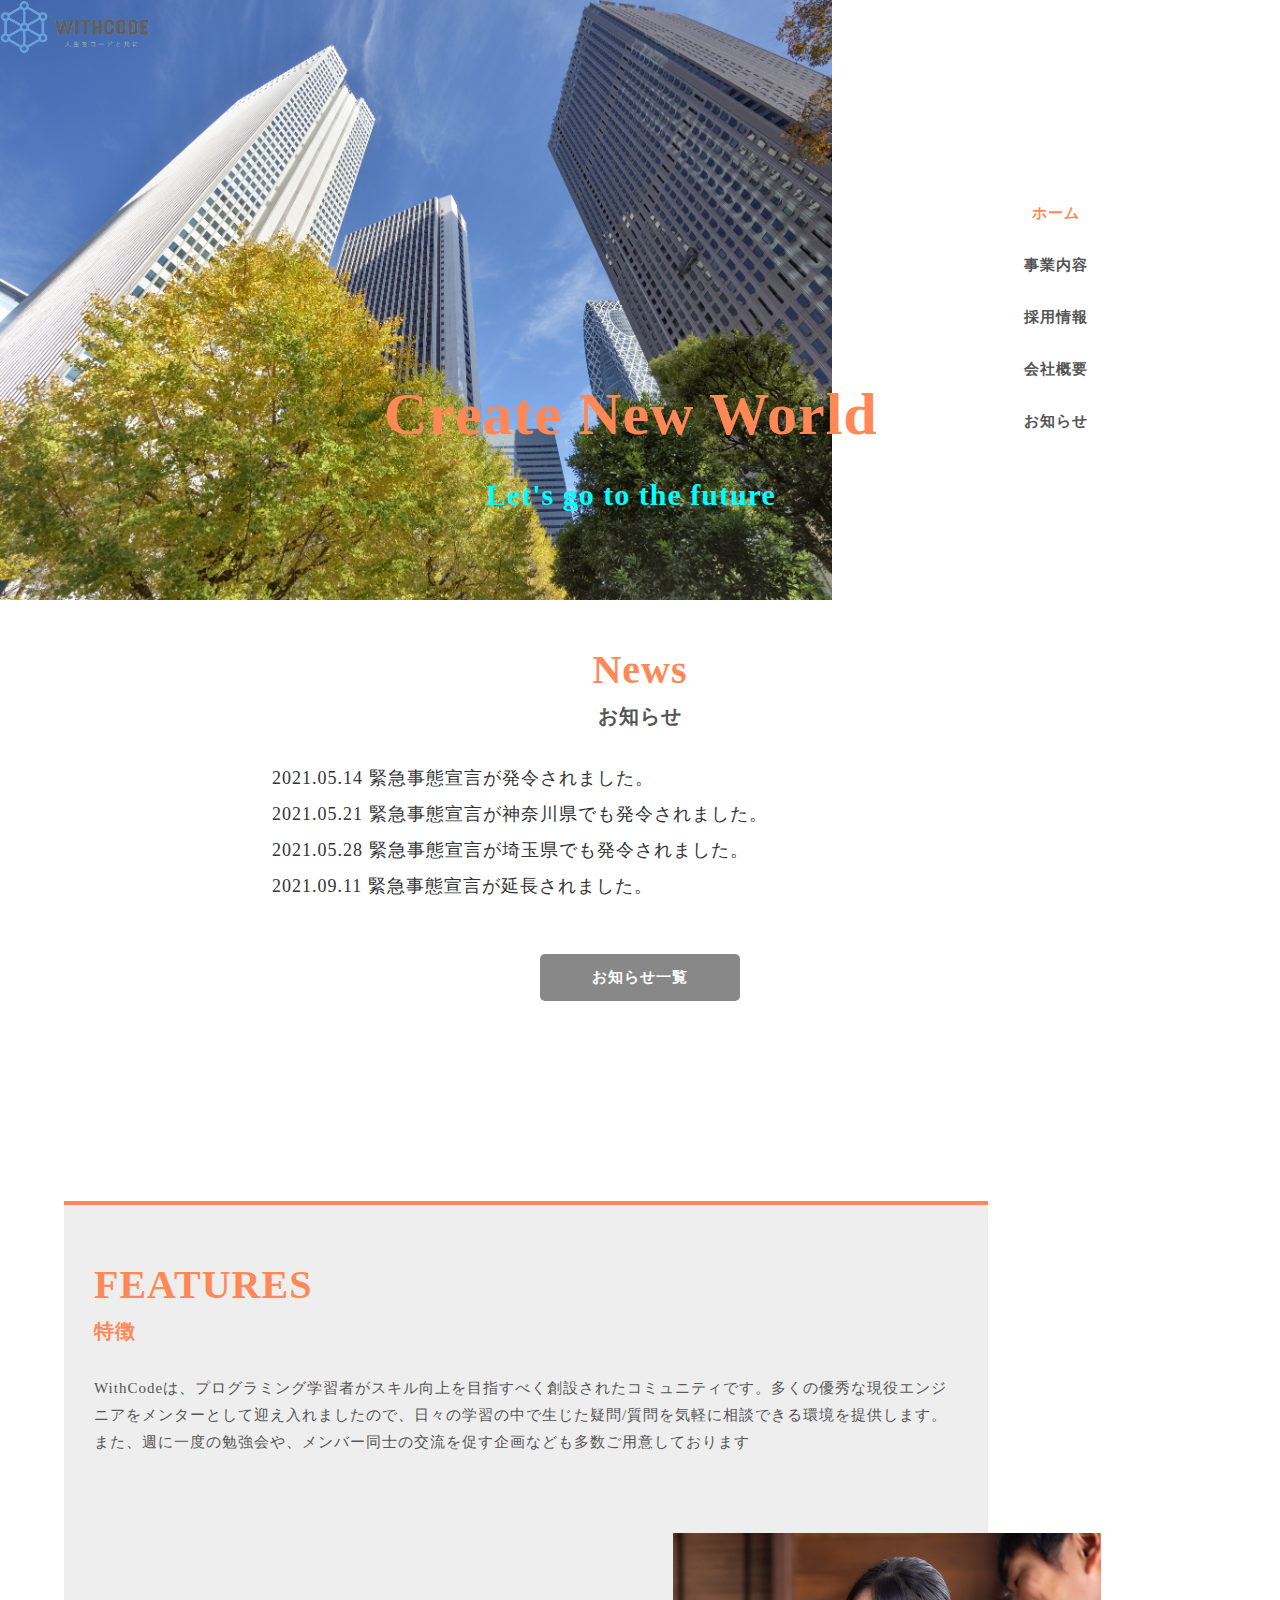
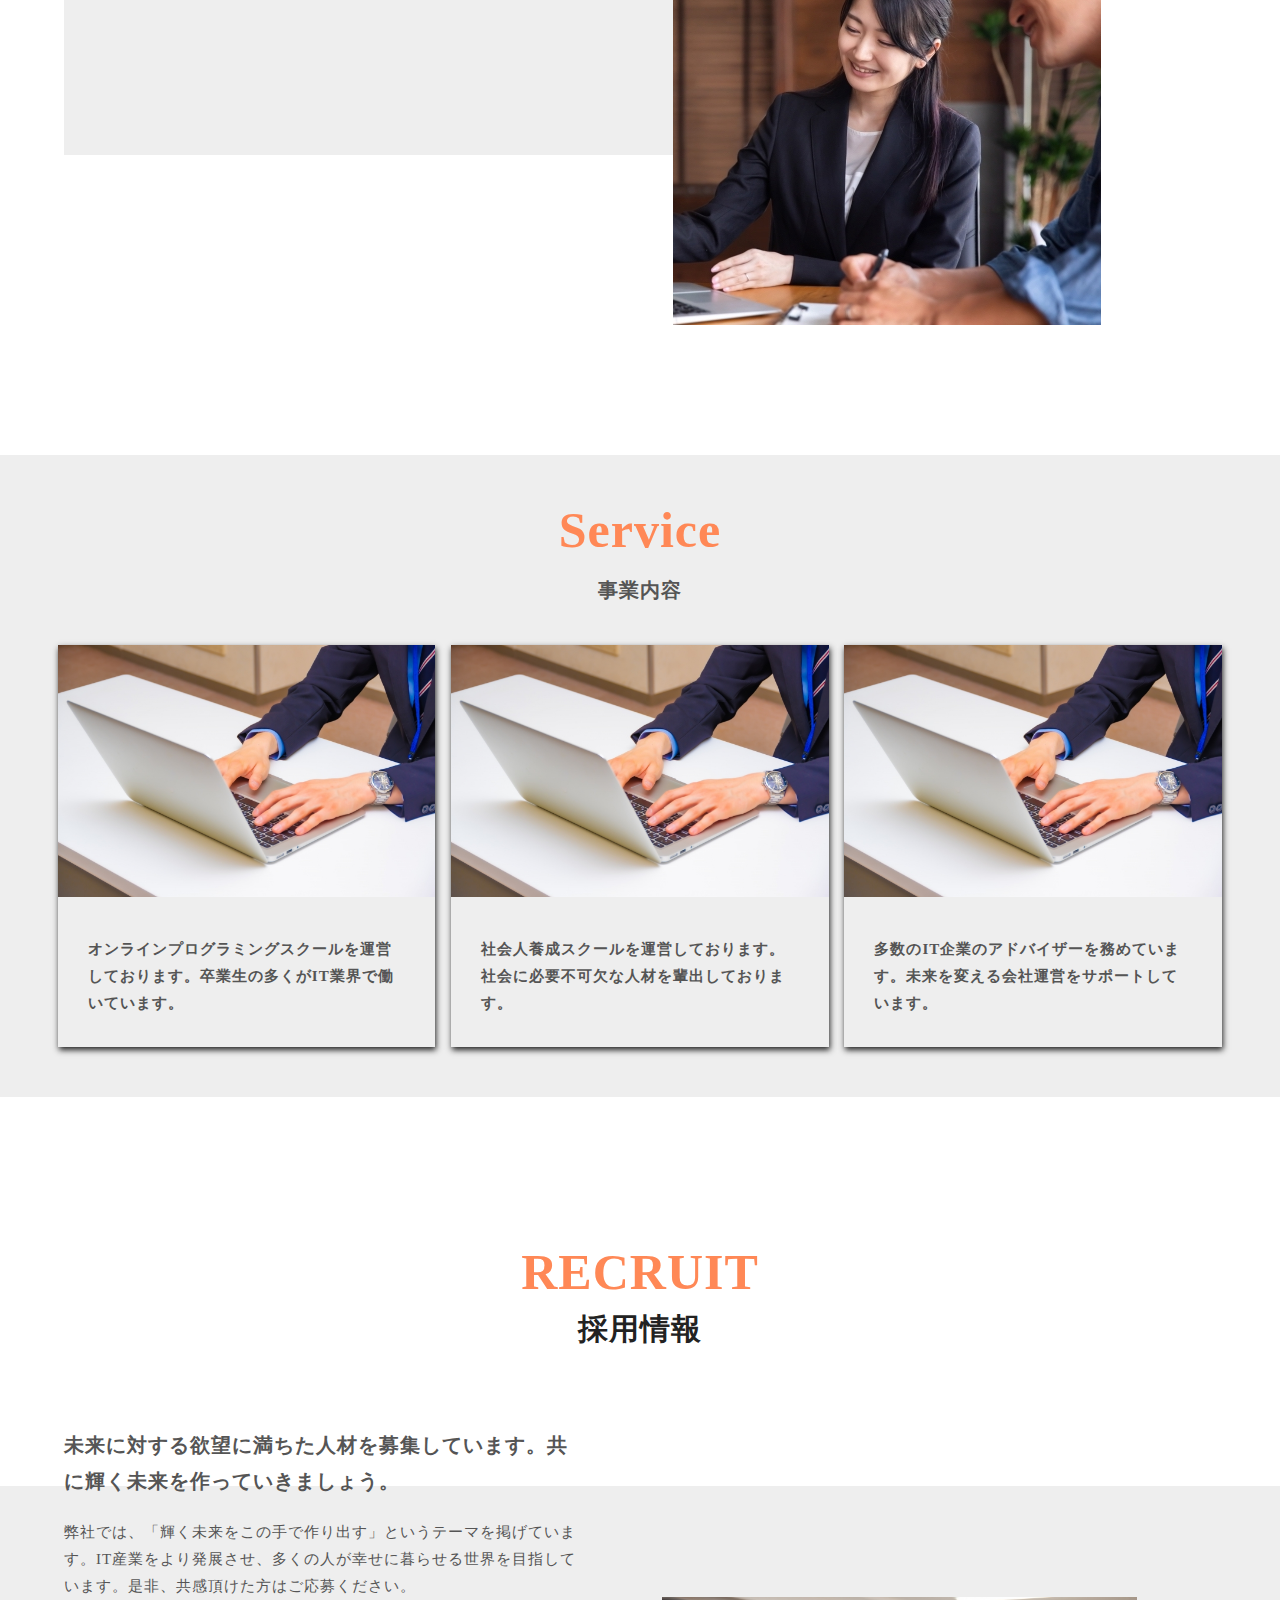
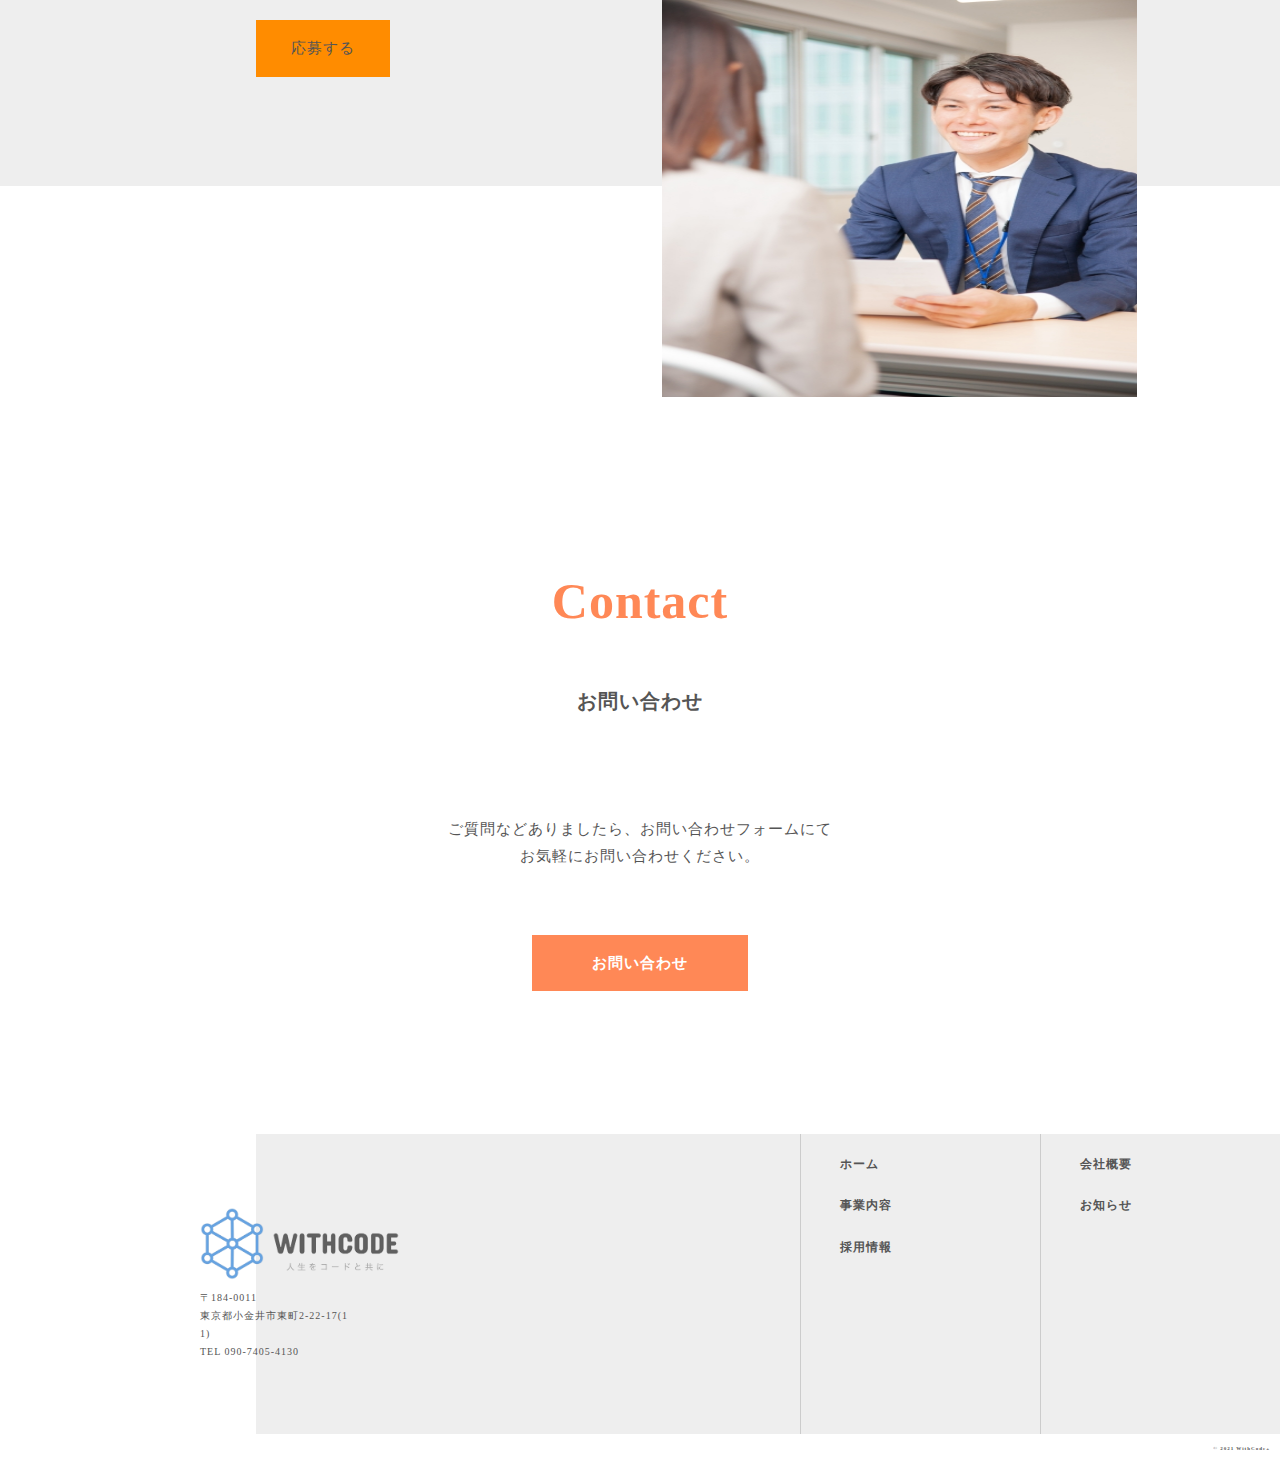
<file: index.html>
<!DOCTYPE html>
<html>
  <head>
  <meta charset="UTF-8">
  <title>プログラミング教材「WithCode+」</title>
  <meta name="description" content="「人生をコードと共に」というビジョンを達成するべく、皆さんのプログラミング学習をサポートします。">
  <meta name="keywords" content="IT,プログラミング,コミュニティ">
  <meta name="viewport"  content="width=device-width, initial-scale=1.0">
  <meta property="og:title" content="プログラミング教材「WithCode+」">
  <meta property="og:type" content="article">
  <meta property="og:url" content="https://withcode-plus.tech">
  <meta property="og:image" content="img/logo.png">
  <meta property="og:description" content="「人生をコードと共に」というビジョンを達成するべく、皆さんのプログラミング学習をサポートします。">
  <meta property="og:site_name" content="プログラミング教材">
  <link rel="icon" href="favicon.ico">
  <link rel="apple-touch-icon" size="180×180" href="img/logo.png">
  <link rel="stylesheet" type="text/css" href="css/reset.css">
  <link rel="stylesheet" type="text/css" href="css/common1.css">
  <link rel="stylesheet" type="text/css" href="css/index.css">
  </head>
  <body>
    <header>
      <div class="header_inner">
        <div class="header_left">
          <div class="header_logo">
            <img src="img/logo.png" alt="ロゴ画像">
          </div>
          <div class="header_txt">
            <h1>Create New World</h1>
            <p>Let's go to the future</p>
          </div>
        </div>
        <div class="header_right">
          <ul class="header_list">
            <li><a href="#" class="color">ホーム</a></li>
            <li><a href="html/business.html">事業内容</a></li>
            <li><a href="html/recruit.html">採用情報</a></li>
            <li><a href="html/company.html">会社概要</a></li>
            <li><a href="html/news.html">お知らせ</a></li>
          </ul>
        </div>
      </div>
    </header>

    <main>
     <section class="news section">
       <h3>News<br><small>お知らせ</small></h3>
       <ul class="news_list">
         <li>2021.05.14  緊急事態宣言が発令されました。</li>
         <li>2021.05.21  緊急事態宣言が神奈川県でも発令されました。</li>
         <li>2021.05.28  緊急事態宣言が埼玉県でも発令されました。</li>
         <li>2021.09.11  緊急事態宣言が延長されました。</li>
       </ul>
       <p class="more"><a href="html/news.html">お知らせ一覧</a></p>
     </section>

     <section class="feature section">
       <div class="feature_inner">
         <div class="feature_txt">
           <h2>FEATURES<br><small>特徴</small></h2>
           <p>WithCodeは、プログラミング学習者がスキル向上を目指すべく創設されたコミュニティです。多くの優秀な現役エンジニアをメンターとして迎え入れましたので、日々の学習の中で生じた疑問/質問を気軽に相談できる環境を提供します。また、週に一度の勉強会や、メンバー同士の交流を促す企画なども多数ご用意しております</p>
         </div>
           <div class="feature_img">
            <img src="img/feature.png">
           </div>
       </div>
     </section>

     <section class="service section">
       <h3>Service<br><small>事業内容</small></h3>
       <ul class="service_list">
         <li class="service_item">
           <a>
            <img src="img/service.png" alt="サービス画像">
            <p>オンラインプログラミングスクールを運営しております。卒業生の多くがIT業界で働いています。</p>
           </a>
          </li>
          <li class="service_item">
            <a>
             <img src="img/service.png" alt="サービス画像">
             <p>社会人養成スクールを運営しております。社会に必要不可欠な人材を輩出しております。</p>
            </a>
           </li>
           <li class="service_item">
            <a>
             <img src="img/service.png" alt="サービス画像">
             <p>多数のIT企業のアドバイザーを務めています。未来を変える会社運営をサポートしています。</p>
            </a>
           </li>
        </ul>
     </section>

     <section class="recruit">
       <h2>RECRUIT<br><small>採用情報</small></h2>
       <div class="recruit_inner">
         <div class="recruit_txt">
           <h3>未来に対する欲望に満ちた人材を募集しています。共に輝く未来を作っていきましょう。</h3>
           <p>弊社では、「輝く未来をこの手で作り出す」というテーマを掲げています。IT産業をより発展させ、多くの人が幸せに暮らせる世界を目指しています。是非、共感頂けた方はご応募ください。</p>
           <p class="btn"><a href="html/recruit.html">応募する</a></p>
         </div>
         <div class="recruit_image">
           <img src="img/top_recruit.png" alt="リクルート画像">
         </div>
       </div>
       <div class="recruit_bg"></div>
     </section>

     <section class="contact">
       <div class="contact_inner">
         <h3>Contact<br><small>お問い合わせ</small></h3>
         <p>ご質問などありましたら、お問い合わせフォームにて<br>
          お気軽にお問い合わせください。</p>
          <p class="btn"><a href="#">お問い合わせ</a></p>
       </div>
     </section>

     <footer>
       <div class="footer_inner">
         <img src="img/logo.png" alt="ロゴ画像">
         <p>
           〒184-0011<br>
           東京都小金井市東町2-22-17(11)<br>
           TEL  090-7405-4130
         </p>
       </div>
       <div class="footer_bg">
         <div class="footer_list">
           <ul>
             <li><a href="html/company.html">会社概要</a></li>
             <li><a href="html/news.html">お知らせ</a></li>
           </ul>
           <ul>
             <li><a href="index.html">ホーム</a></li>
             <li><a href="html/business.html">事業内容</a></li>
             <li><a href="html/recruit.html">採用情報</a></li>
           </ul>
         </div>
       </div>
     </footer>
     <p class="copyright">© 2021 WithCode+</p>
    </main>
  </body>
</html>
</file>
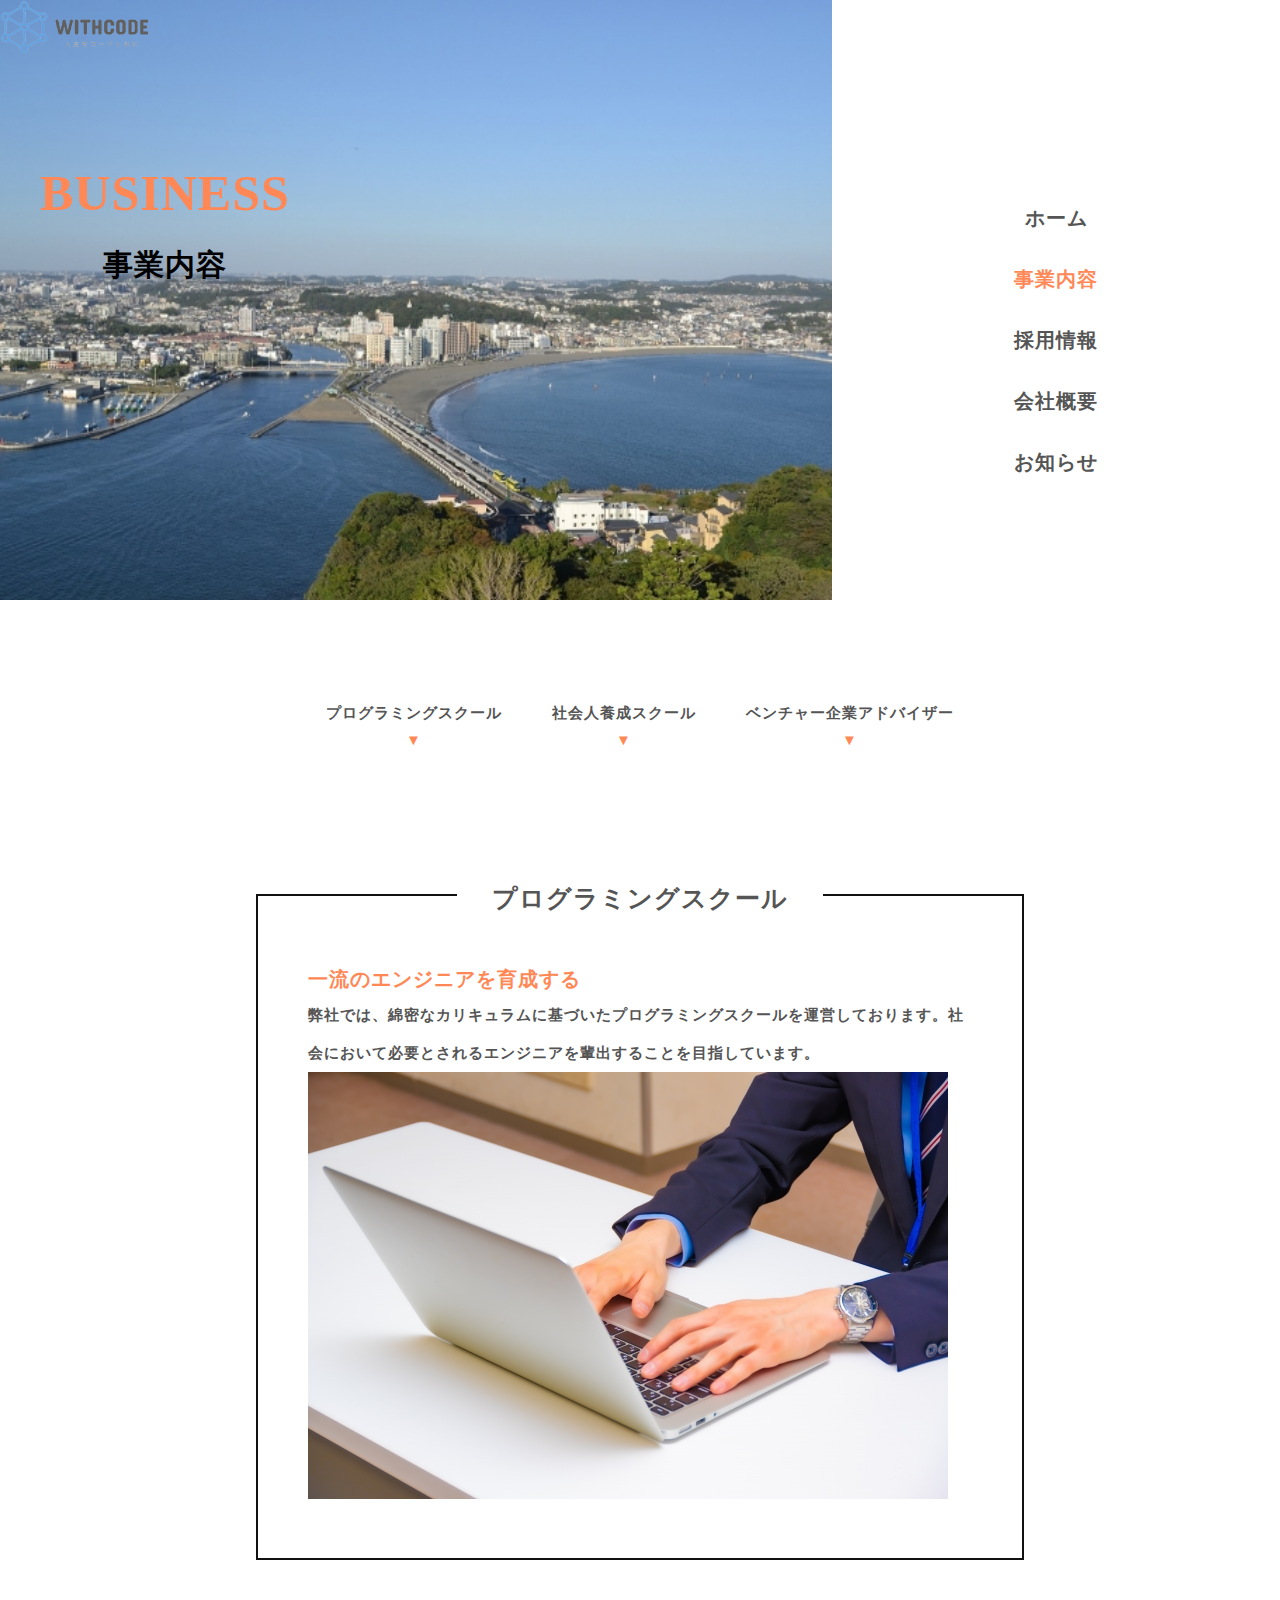
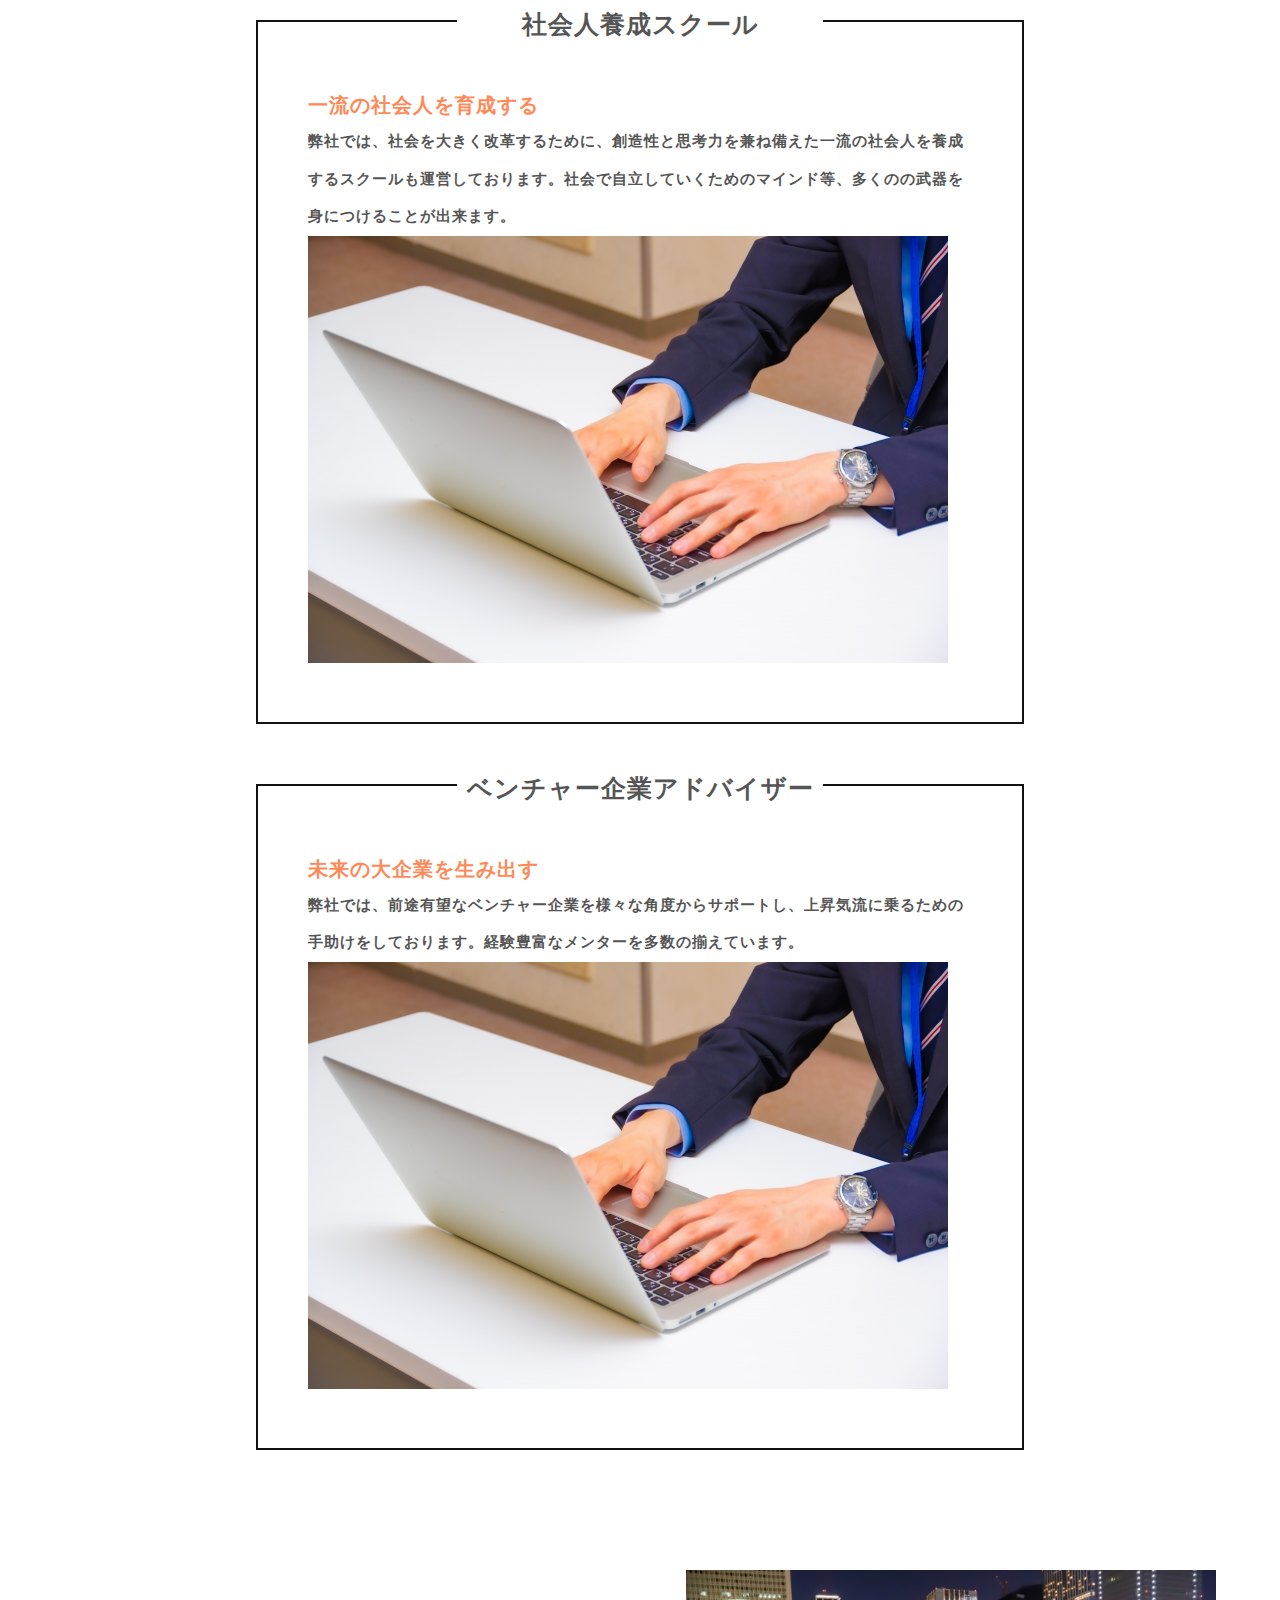
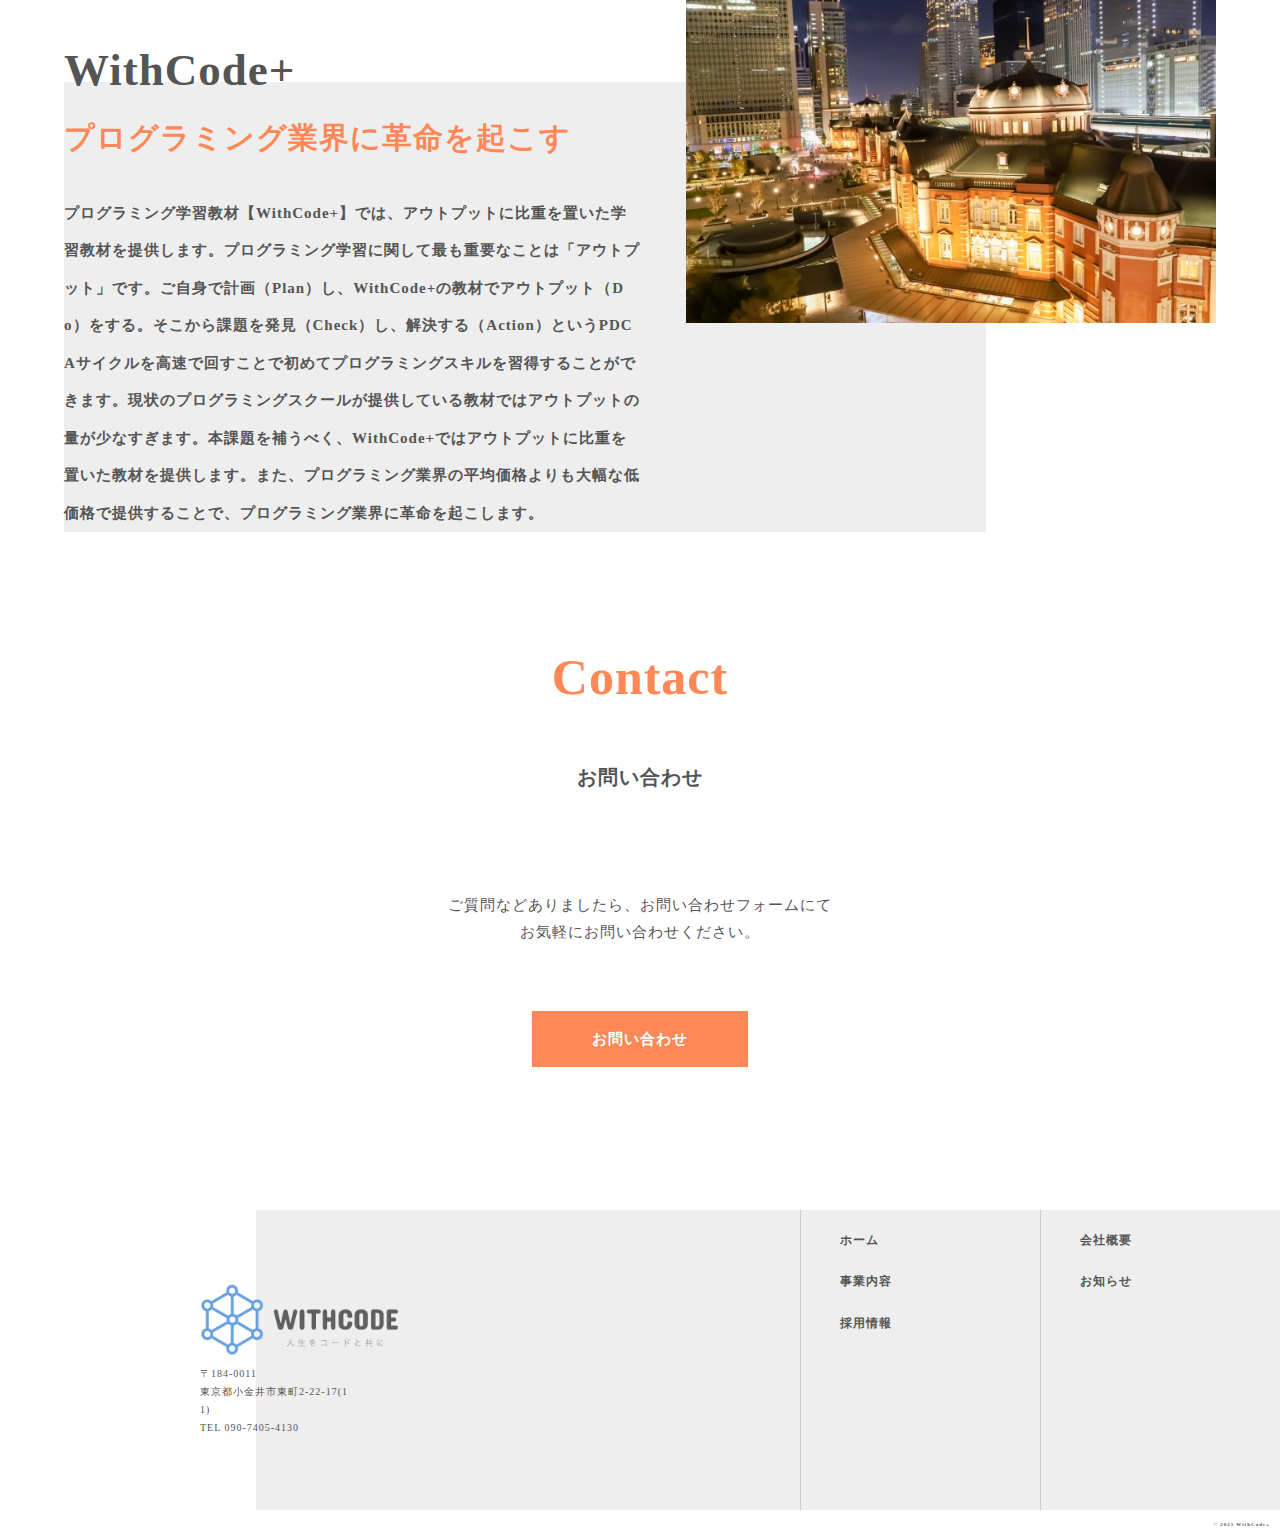
<file: html/business.html>
<!DOCTYPE html>
<html>
  <head>
  <meta charset="UTF-8">
  <title>プログラミング教材「WithCode+」</title>
  <meta name="description" content="「人生をコードと共に」というビジョンを達成するべく、皆さんのプログラミング学習をサポートします。">
  <meta name="keywords" content="IT,プログラミング,コミュニティ">
  <meta name="viewport"  content="width=device-width, initial-scale=1.0">
  <meta property="og:title" content="プログラミング教材「WithCode+」">
  <meta property="og:type" content="article">
  <meta property="og:url" content="https://withcode-plus.tech">
  <meta property="og:image" content="img/logo.png">
  <meta property="og:description" content="「人生をコードと共に」というビジョンを達成するべく、皆さんのプログラミング学習をサポートします。">
  <meta property="og:site_name" content="プログラミング教材">
  <link rel="icon" href="../favicon.ico">
  <link rel="apple-touch-icon" size="180×180" href="../img/logo.png">
  <link rel="stylesheet" type="text/css" href="../css/reset.css">
  <link rel="stylesheet" type="text/css" href="../css/common1.css">
  <link rel="stylesheet" type="text/css" href="../css/common2.css">
  <link rel="stylesheet" type="text/css" href="../css/business.css">
  </head>
  <body>
    <header>
      <div class="header_all">
        <div class="header_inner">
          <div class="header_left">
            <div class="header_logo">
              <img src="../img/logo.png">
            </div>
            <div class="header_txt">
              <h1>BUSINESS</h1>
              <p>事業内容</p>
            </div>
          </div>
          <div class="header_right">
            <ul class="header_list">
              <li><a href="../index.html">ホーム</a></li>
              <li><a href="business.html" class="color">事業内容</a></li>
              <li><a href="recruit.html">採用情報</a></li>
              <li><a href="company.html">会社概要</a></li>
              <li><a href="news.html">お知らせ</a></li>
            </ul>
          </div>
        </div>
      </div>
    </header>

    <main>
      <section class="business section">
        <div class="business_inner">
          <div class="business_top">
            <ul class="business_top_list">
              <li><a href="#business01">プログラミングスクール</a><br><span>▼</span></li>
              <li><a href="#business02">社会人養成スクール</a><br><span>▼</span></li>
              <li><a href="#business03">ベンチャー企業アドバイザー</a><br><span>▼</span></li>
            </ul>
          </div>
        </div>
        <div class="business_content">
          <ul class="business_list">
            <li class="business_item" id="business01">
              <h2>プログラミングスクール</h2>
              <h3>一流のエンジニアを育成する</h3>
              <p>弊社では、綿密なカリキュラムに基づいたプログラミングスクールを運営しております。社会において必要とされるエンジニアを輩出することを目指しています。</p>
              <img src="../img/service.png">
            </li>
            <li class="business_item" id="business02">
              <h2>社会人養成スクール</h2>
              <h3>一流の社会人を育成する</h3>
              <p>弊社では、社会を大きく改革するために、創造性と思考力を兼ね備えた一流の社会人を養成するスクールも運営しております。社会で自立していくためのマインド等、多くのの武器を身につけることが出来ます。</p>
              <img src="../img/service.png">
            </li>
            <li class="business_item" id="business03">
              <h2>ベンチャー企業アドバイザー</h2>
              <h3>未来の大企業を生み出す</h3>
              <p>弊社では、前途有望なベンチャー企業を様々な角度からサポートし、上昇気流に乗るための手助けをしております。経験豊富なメンターを多数の揃えています。</p>
              <img src="../img/service.png">
            </li>
          </ul>
        </div>
      </section>

      <section class="letter section">
       <div class="letter_inner">
         <div class="letter_left">
           <h2>WithCode+</h2>
           <h3>プログラミング業界に革命を起こす</h3>
           <p>
            プログラミング学習教材【WithCode+】では、アウトプットに比重を置いた学習教材を提供します。プログラミング学習に関して最も重要なことは「アウトプット」です。ご自身で計画（Plan）し、WithCode+の教材でアウトプット（Do）をする。そこから課題を発見（Check）し、解決する（Action）というPDCAサイクルを高速で回すことで初めてプログラミングスキルを習得することができます。現状のプログラミングスクールが提供している教材ではアウトプットの量が少なすぎます。本課題を補うべく、WithCode+ではアウトプットに比重を置いた教材を提供します。また、プログラミング業界の平均価格よりも大幅な低価格で提供することで、プログラミング業界に革命を起こします。
           </p>
         </div>
         <div class="letter_right">
           <img src="../img/business_letter.png">
         </div>
       </div>
       <div class="letter_bg"></div>
      </section>

      <section class="contact">
        <div class="contact_inner">
          <h3>Contact<br><small>お問い合わせ</small></h3>
          <p>ご質問などありましたら、お問い合わせフォームにて<br>
           お気軽にお問い合わせください。</p>
           <p class="btn"><a href="#">お問い合わせ</a></p>
        </div>
      </section>

      <footer>
        <div class="footer_inner">
          <img src="../img/logo.png" alt="ロゴ画像">
          <p>
            〒184-0011<br>
            東京都小金井市東町2-22-17(11)<br>
            TEL  090-7405-4130
          </p>
        </div>
        <div class="footer_bg">
          <div class="footer_list">
            <ul>
              <li><a href="company.html">会社概要</a></li>
              <li><a href="news.html">お知らせ</a></li>
            </ul>
            <ul>
              <li><a href="../index.html">ホーム</a></li>
              <li><a href="business.html">事業内容</a></li>
              <li><a href="recruit.html">採用情報</a></li>
            </ul>
          </div>
        </div>
      </footer>
      <p class="copyright">© 2021 WithCode+</p>
    </main>

  </body>
  </html>
</file>
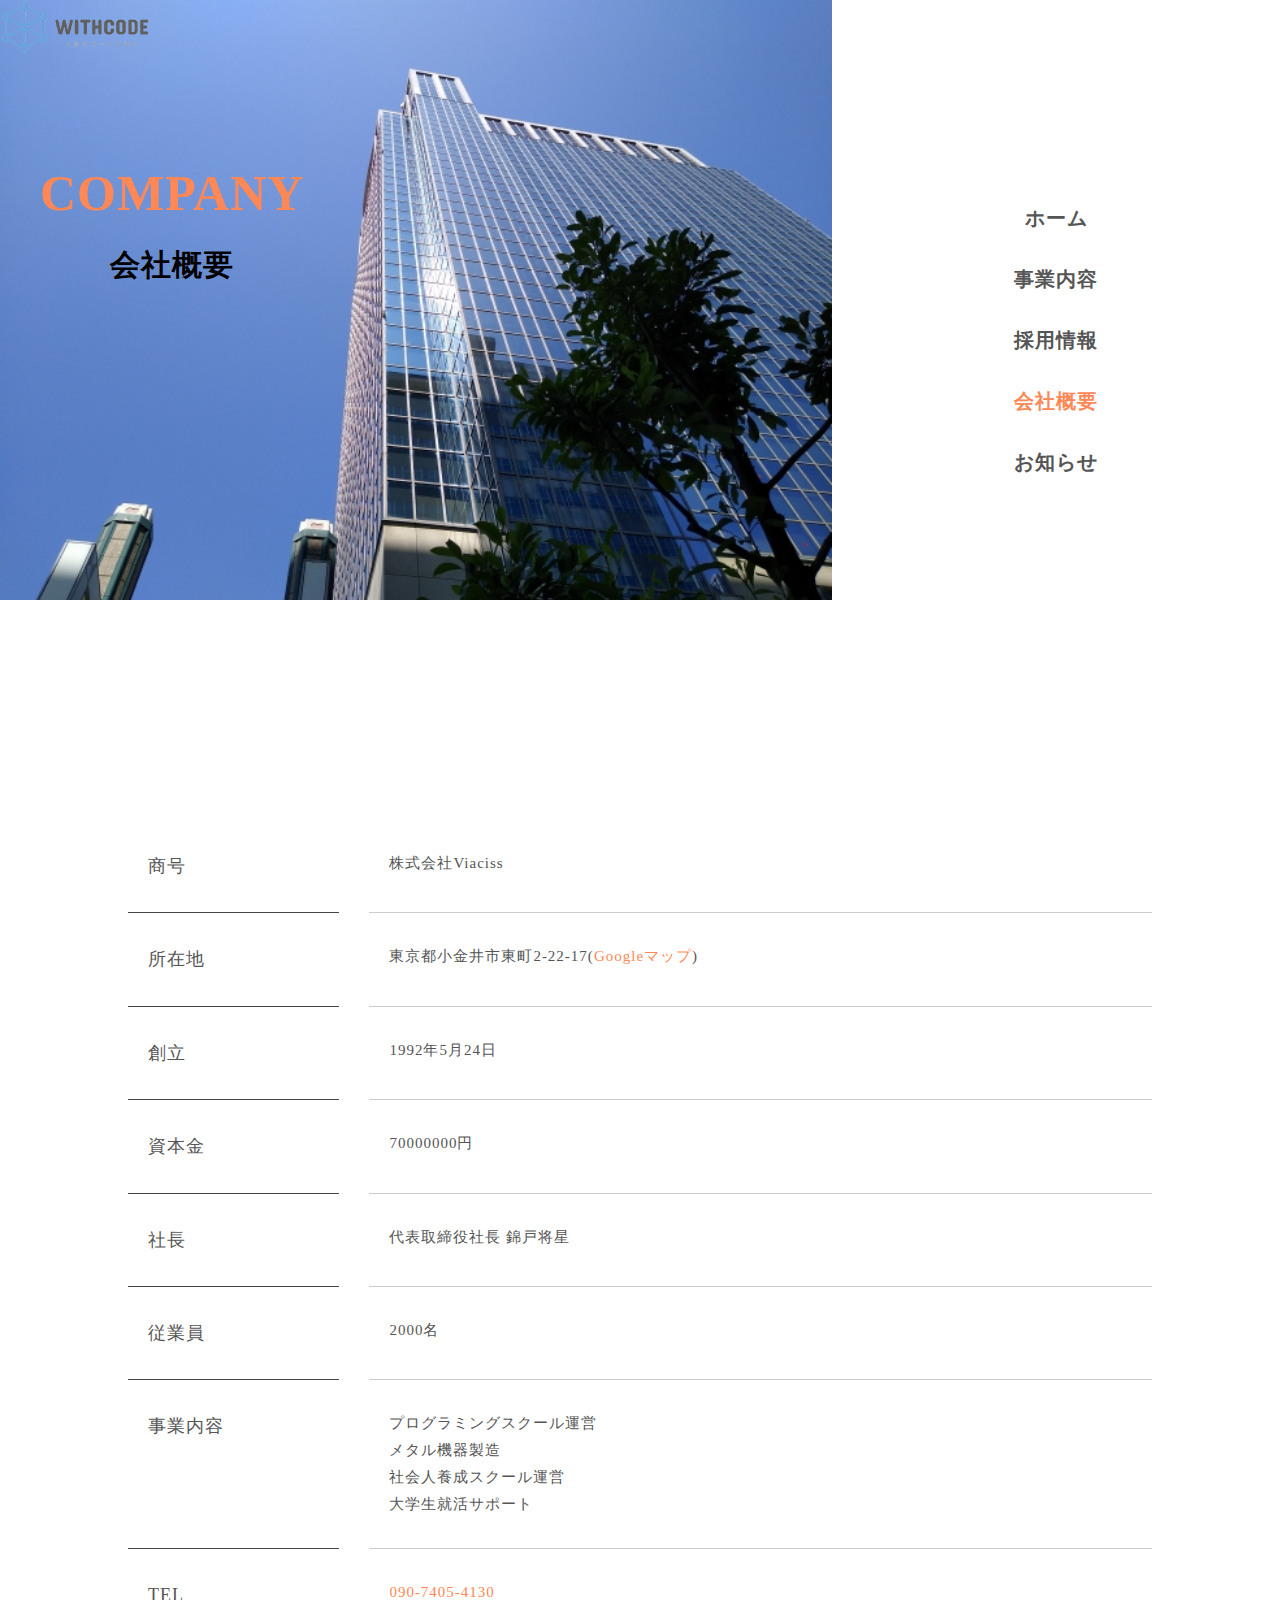
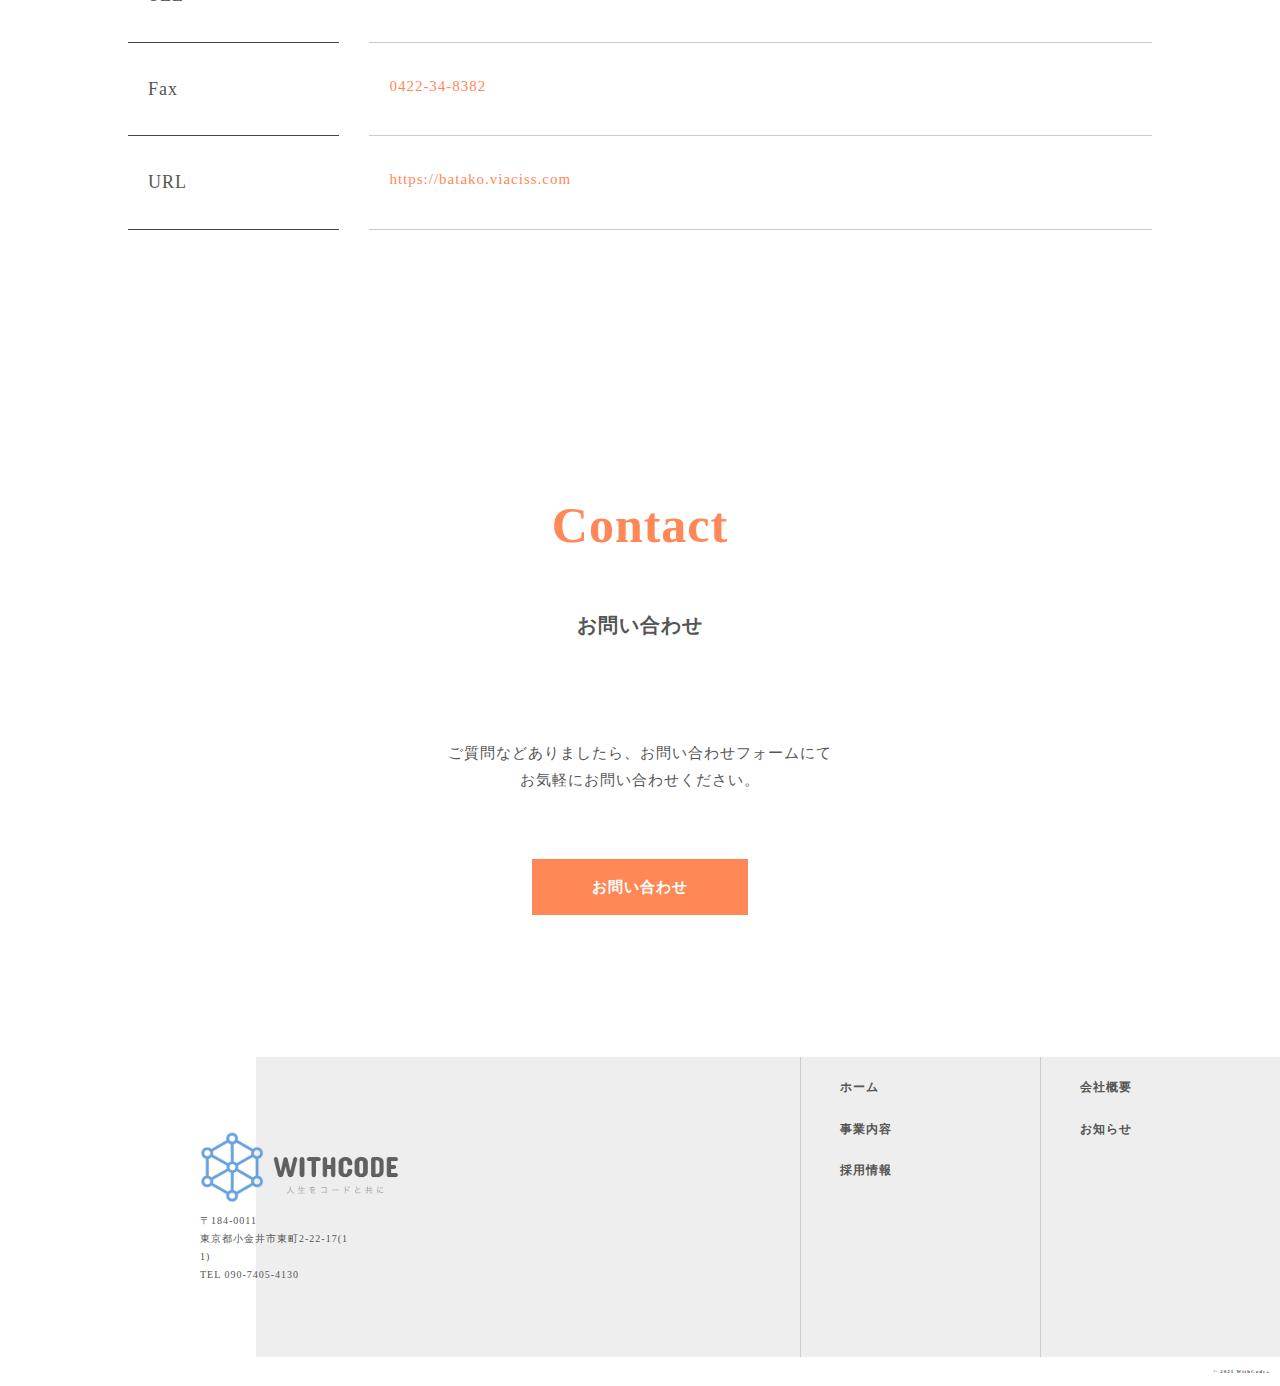
<file: html/company.html>
<!DOCTYPE html>
<html>
  <head>
  <meta charset="UTF-8">
  <title>プログラミング教材「WithCode+」</title>
  <meta name="description" content="「人生をコードと共に」というビジョンを達成するべく、皆さんのプログラミング学習をサポートします。">
  <meta name="keywords" content="IT,プログラミング,コミュニティ">
  <meta name="viewport"  content="width=device-width, initial-scale=1.0">
  <meta property="og:title" content="プログラミング教材「WithCode+」">
  <meta property="og:type" content="article">
  <meta property="og:url" content="https://withcode-plus.tech">
  <meta property="og:image" content="img/logo.png">
  <meta property="og:description" content="「人生をコードと共に」というビジョンを達成するべく、皆さんのプログラミング学習をサポートします。">
  <meta property="og:site_name" content="プログラミング教材">
  <link rel="icon" href="../favicon.ico">
  <link rel="apple-touch-icon" size="180×180" href="../img/logo.png">
  <link rel="stylesheet" type="text/css" href="../css/reset.css">
  <link rel="stylesheet" type="text/css" href="../css/common1.css">
  <link rel="stylesheet" type="text/css" href="../css/common2.css">
  <link rel="stylesheet" type="text/css" href="../css/company.css">
  </head>
  <body>
    <header>
      <div class="header_all">
        <div class="header_inner">
          <div class="header_left header_company">
            <div class="header_logo">
              <img src="../img/logo.png">
            </div>
            <div class="header_txt">
              <h1>COMPANY</h1>
              <p>会社概要</p>
            </div>
          </div>
          <div class="header_right">
            <ul class="header_list">
              <li><a href="../index.html">ホーム</a></li>
              <li><a href="business.html">事業内容</a></li>
              <li><a href="recruit.html">採用情報</a></li>
              <li><a href="company.html" class="color">会社概要</a></li>
              <li><a href="news.html">お知らせ</a></li>
            </ul>
          </div>
        </div>
      </div>
    </header>
    <main>
      <section class="company section">
        <div class="company_inner">
          <ul class="company_list">
            <li>
              <span>商号</span>
              <p>株式会社Viaciss</p>
            </li>
            <li>
              <span>所在地</span>
              <p>東京都小金井市東町2-22-17(<a href="" class="map_link">Googleマップ</a>)</p>
            </li>
            <li>
              <span>創立</span>
              <p>1992年5月24日</p>
            </li>
            <li>
              <span>資本金</span>
              <p>70000000円</p>
            </li>
            <li>
              <span>社長</span>
              <p>代表取締役社長  錦戸将星</p>
            </li>
            <li>
              <span>従業員</span>
              <p>2000名</p>
            </li>
            <li>
              <span>事業内容</span>
              <p>
                プログラミングスクール運営<br>
                メタル機器製造<br>
                社会人養成スクール運営<br>
                大学生就活サポート<br>
              </p>
            </li>
            <li>
              <span>TEL</span>
              <p><a href="">090-7405-4130</a></p>
            </li>
            <li>
              <span>Fax</span>
              <p><a href="">0422-34-8382</a></p>
            </li>
            <li>
              <span>URL</span>
              <p><a href="">https://batako.viaciss.com</a></p>
            </li>
          </ul>
        </div>
      </section>

      <section class="contact">
        <div class="contact_inner">
          <h3>Contact<br><small>お問い合わせ</small></h3>
          <p>ご質問などありましたら、お問い合わせフォームにて<br>
           お気軽にお問い合わせください。</p>
           <p class="btn"><a href="#">お問い合わせ</a></p>
        </div>
      </section>

      <footer>
        <div class="footer_inner">
          <img src="../img/logo.png" alt="ロゴ画像">
          <p>
            〒184-0011<br>
            東京都小金井市東町2-22-17(11)<br>
            TEL  090-7405-4130
          </p>
        </div>
        <div class="footer_bg">
          <div class="footer_list">
            <ul>
              <li><a href="company.html">会社概要</a></li>
              <li><a href="news.html">お知らせ</a></li>
            </ul>
            <ul>
              <li><a href="../index.html">ホーム</a></li>
              <li><a href="business.html">事業内容</a></li>
              <li><a href="recruit.html">採用情報</a></li>
            </ul>
          </div>
        </div>
      </footer>
      <p class="copyright">© 2021 WithCode+</p>
    </main>
  </body>

  </html>
</file>
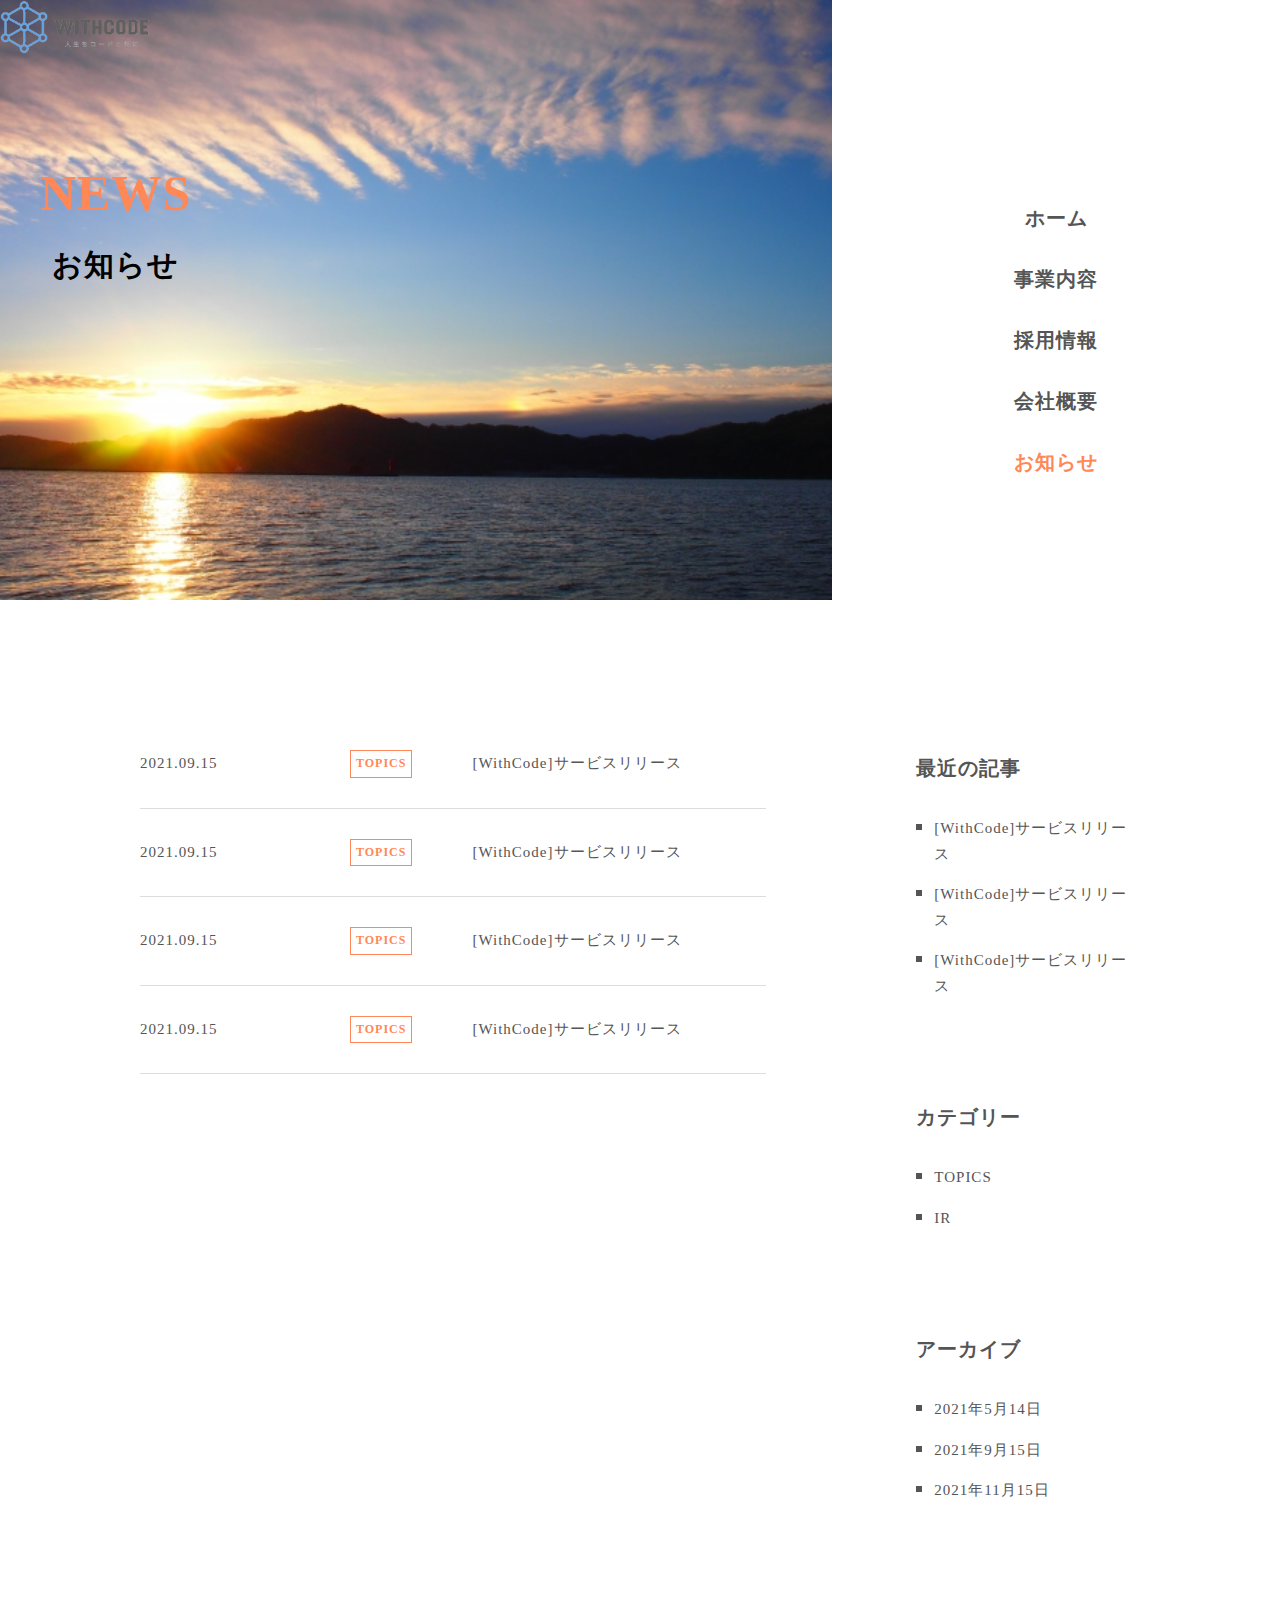
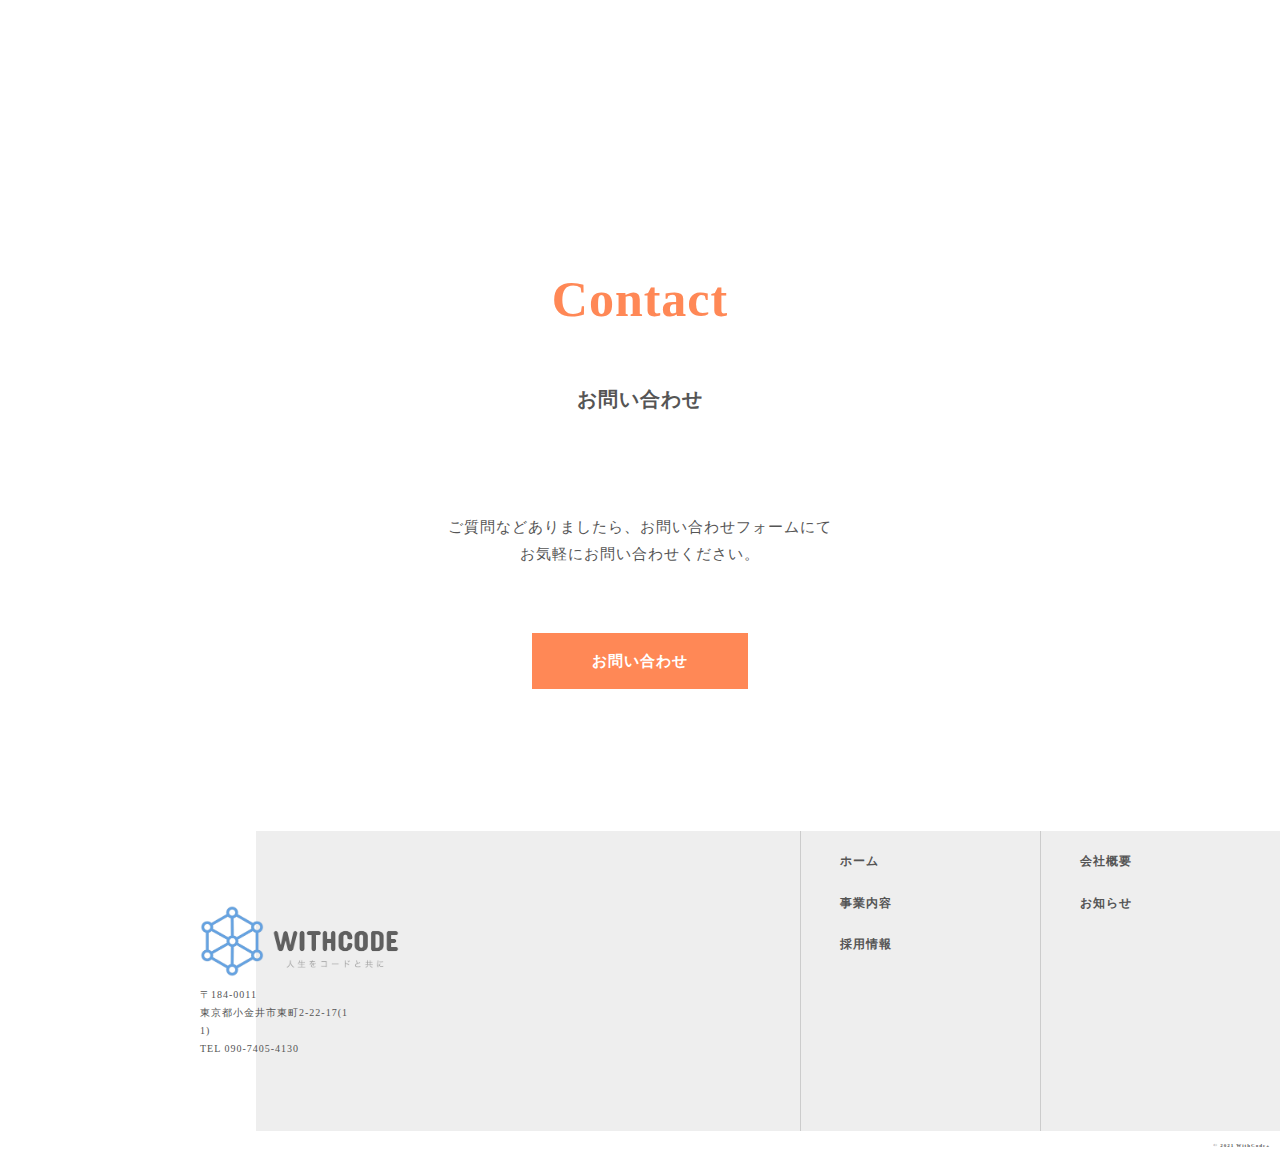
<file: html/news.html>
<!DOCTYPE html>
<html>
  <head>
  <meta charset="UTF-8">
  <title>プログラミング教材「WithCode+」</title>
  <meta name="description" content="「人生をコードと共に」というビジョンを達成するべく、皆さんのプログラミング学習をサポートします。">
  <meta name="keywords" content="IT,プログラミング,コミュニティ">
  <meta name="viewport"  content="width=device-width, initial-scale=1.0">
  <meta property="og:title" content="プログラミング教材「WithCode+」">
  <meta property="og:type" content="article">
  <meta property="og:url" content="https://withcode-plus.tech">
  <meta property="og:image" content="img/logo.png">
  <meta property="og:description" content="「人生をコードと共に」というビジョンを達成するべく、皆さんのプログラミング学習をサポートします。">
  <meta property="og:site_name" content="プログラミング教材">
  <link rel="icon" href="../favicon.ico">
  <link rel="apple-touch-icon" size="180×180" href="../img/logo.png">
  <link rel="stylesheet" type="text/css" href="../css/reset.css">
  <link rel="stylesheet" type="text/css" href="../css/common1.css">
  <link rel="stylesheet" type="text/css" href="../css/common2.css">
  <link rel="stylesheet" type="text/css" href="../css/news.css">
  </head>
  <body>
    <header>
      <div class="header_all">
        <div class="header_inner">
          <div class="header_left header_news">
            <div class="header_logo">
              <img src="../img/logo.png">
            </div>
            <div class="header_txt">
              <h1>NEWS</h1>
              <p>お知らせ</p>
            </div>
          </div>
          <div class="header_right">
            <ul class="header_list">
              <li><a href="../index.html">ホーム</a></li>
              <li><a href="business.html">事業内容</a></li>
              <li><a href="recruit.html">採用情報</a></li>
              <li><a href="company.html">会社概要</a></li>
              <li><a href="news.html" class="color">お知らせ</a></li>
            </ul>
          </div>
        </div>
      </div>
    </header>

    <main>
      <section class="news section">
        <div class="news_inner">
          <div class="news_main">
            <ul class="news_list">
              <li>
                <span class="news_date">2021.09.15</span>
                <p class="news_category">TOPICS</p>
                <a href="#" class="news_ttl">[WithCode]サービスリリース</a>
              </li>
              <li>
                <span class="news_date">2021.09.15</span>
                <p class="news_category">TOPICS</p>
                <a href="#" class="news_ttl">[WithCode]サービスリリース</a>
              </li>
              <li>
                <span class="news_date">2021.09.15</span>
                <p class="news_category">TOPICS</p>
                <a href="#" class="news_ttl">[WithCode]サービスリリース</a>
              </li>
              <li>
                <span class="news_date">2021.09.15</span>
                <p class="news_category">TOPICS</p>
                <a href="#" class="news_ttl">[WithCode]サービスリリース</a>
              </li>
            </ul>
          </div>
          <div class="news_side">
            <div class="news_side_link">
              <p>最近の記事</p>
              <ul class="news_side_list">
                <li><a href="#">[WithCode]サービスリリース</a></li>
                <li><a href="#">[WithCode]サービスリリース</a></li>
                <li><a href="#">[WithCode]サービスリリース</a></li>
              </ul>
            </div>
            <div class="news_side_link">
              <p>カテゴリー</p>
              <ul class="news_side_list">
                <li><a href="#">TOPICS</a></li>
                <li><a href="#">IR</a></li>
              </ul>
            </div>
            <div class="news_side_link">
              <p>アーカイブ</p>
              <ul class="news_side_list">
                <li><a href="#">2021年5月14日</a></li>
                <li><a href="#">2021年9月15日</a></li>
                <li><a href="#">2021年11月15日</a></li>
              </ul>
            </div>
          </div>
        </div>
      </section>

      <section class="contact">
        <div class="contact_inner">
          <h3>Contact<br><small>お問い合わせ</small></h3>
          <p>ご質問などありましたら、お問い合わせフォームにて<br>
           お気軽にお問い合わせください。</p>
           <p class="btn"><a href="#">お問い合わせ</a></p>
        </div>
      </section>

      <footer>
        <div class="footer_inner">
          <img src="../img/logo.png" alt="ロゴ画像">
          <p>
            〒184-0011<br>
            東京都小金井市東町2-22-17(11)<br>
            TEL  090-7405-4130
          </p>
        </div>
        <div class="footer_bg">
          <div class="footer_list">
            <ul>
              <li><a href="company.html">会社概要</a></li>
              <li><a href="news.html">お知らせ</a></li>
            </ul>
            <ul>
              <li><a href="../index.html">ホーム</a></li>
              <li><a href="business.html">事業内容</a></li>
              <li><a href="recruit.html">採用情報</a></li>
            </ul>
          </div>
        </div>
      </footer>
      <p class="copyright">© 2021 WithCode+</p>
    </main>
  </body>
  </html>
</file>
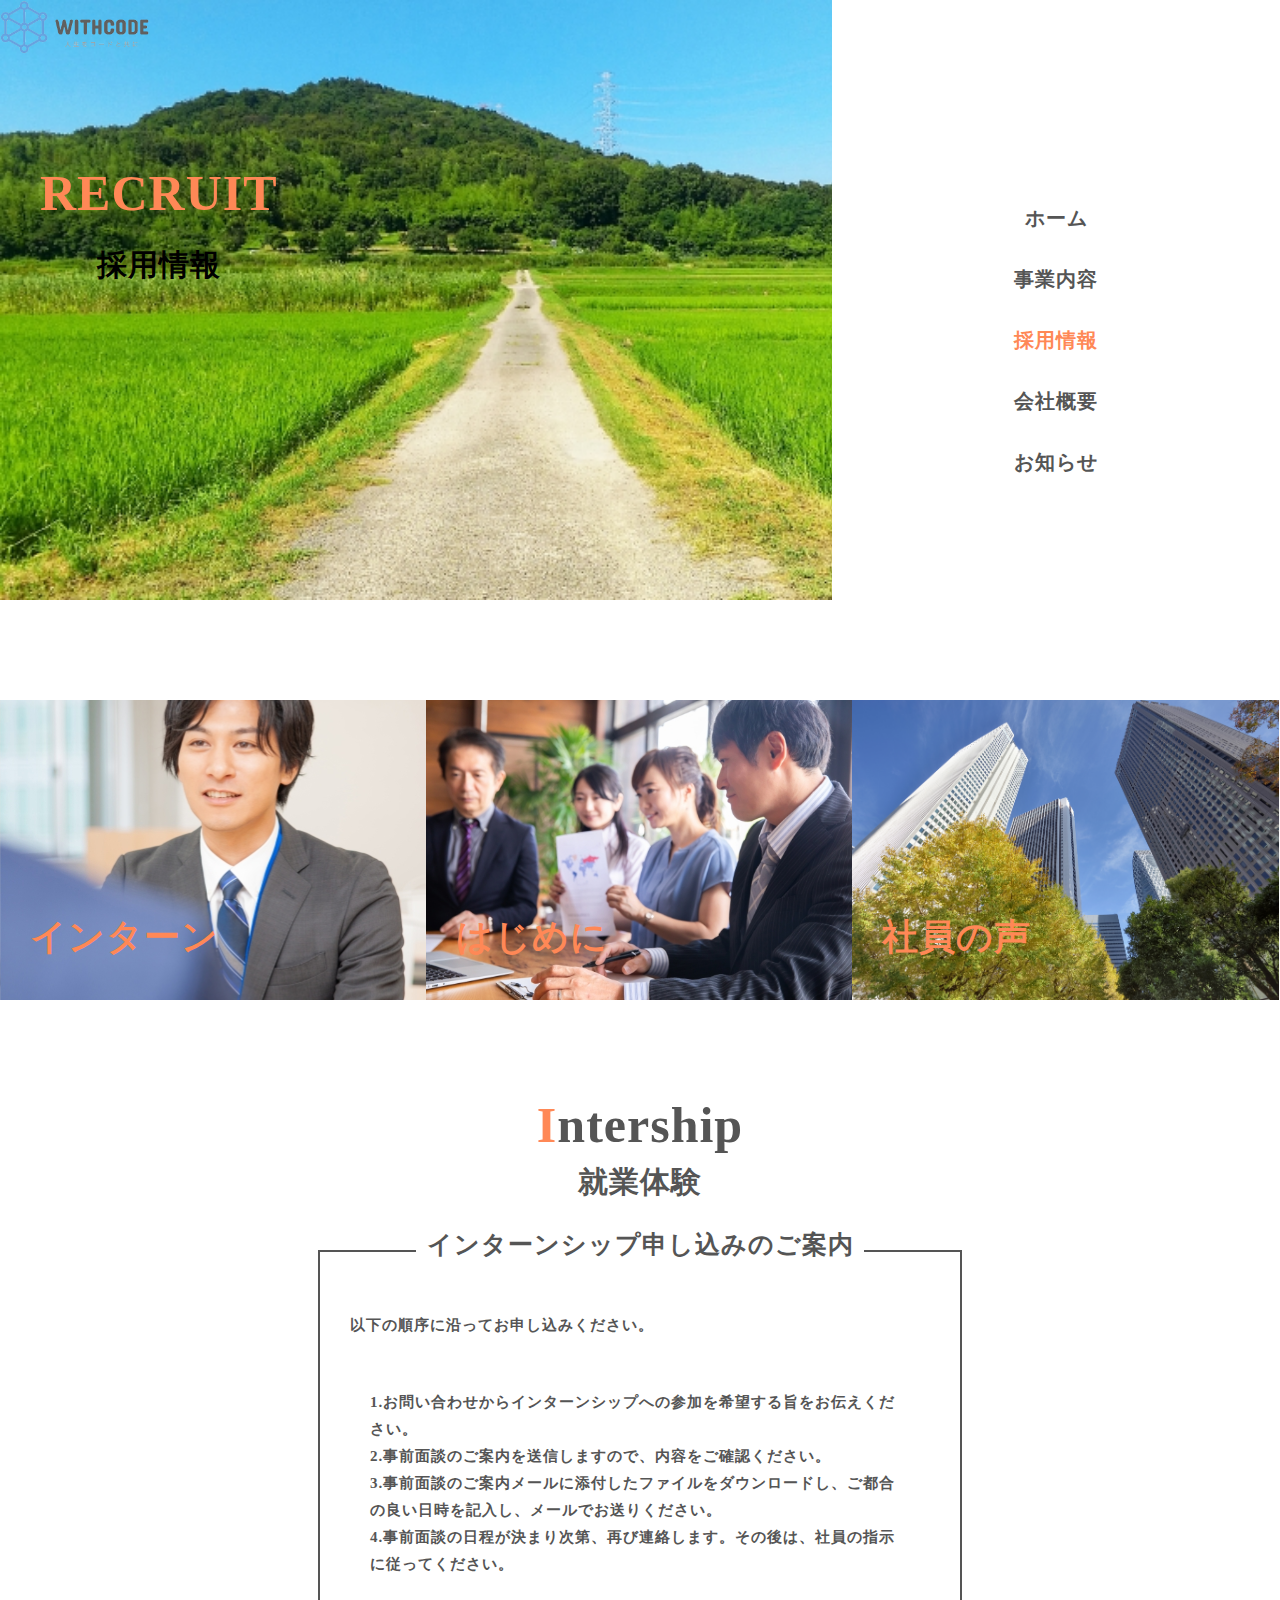
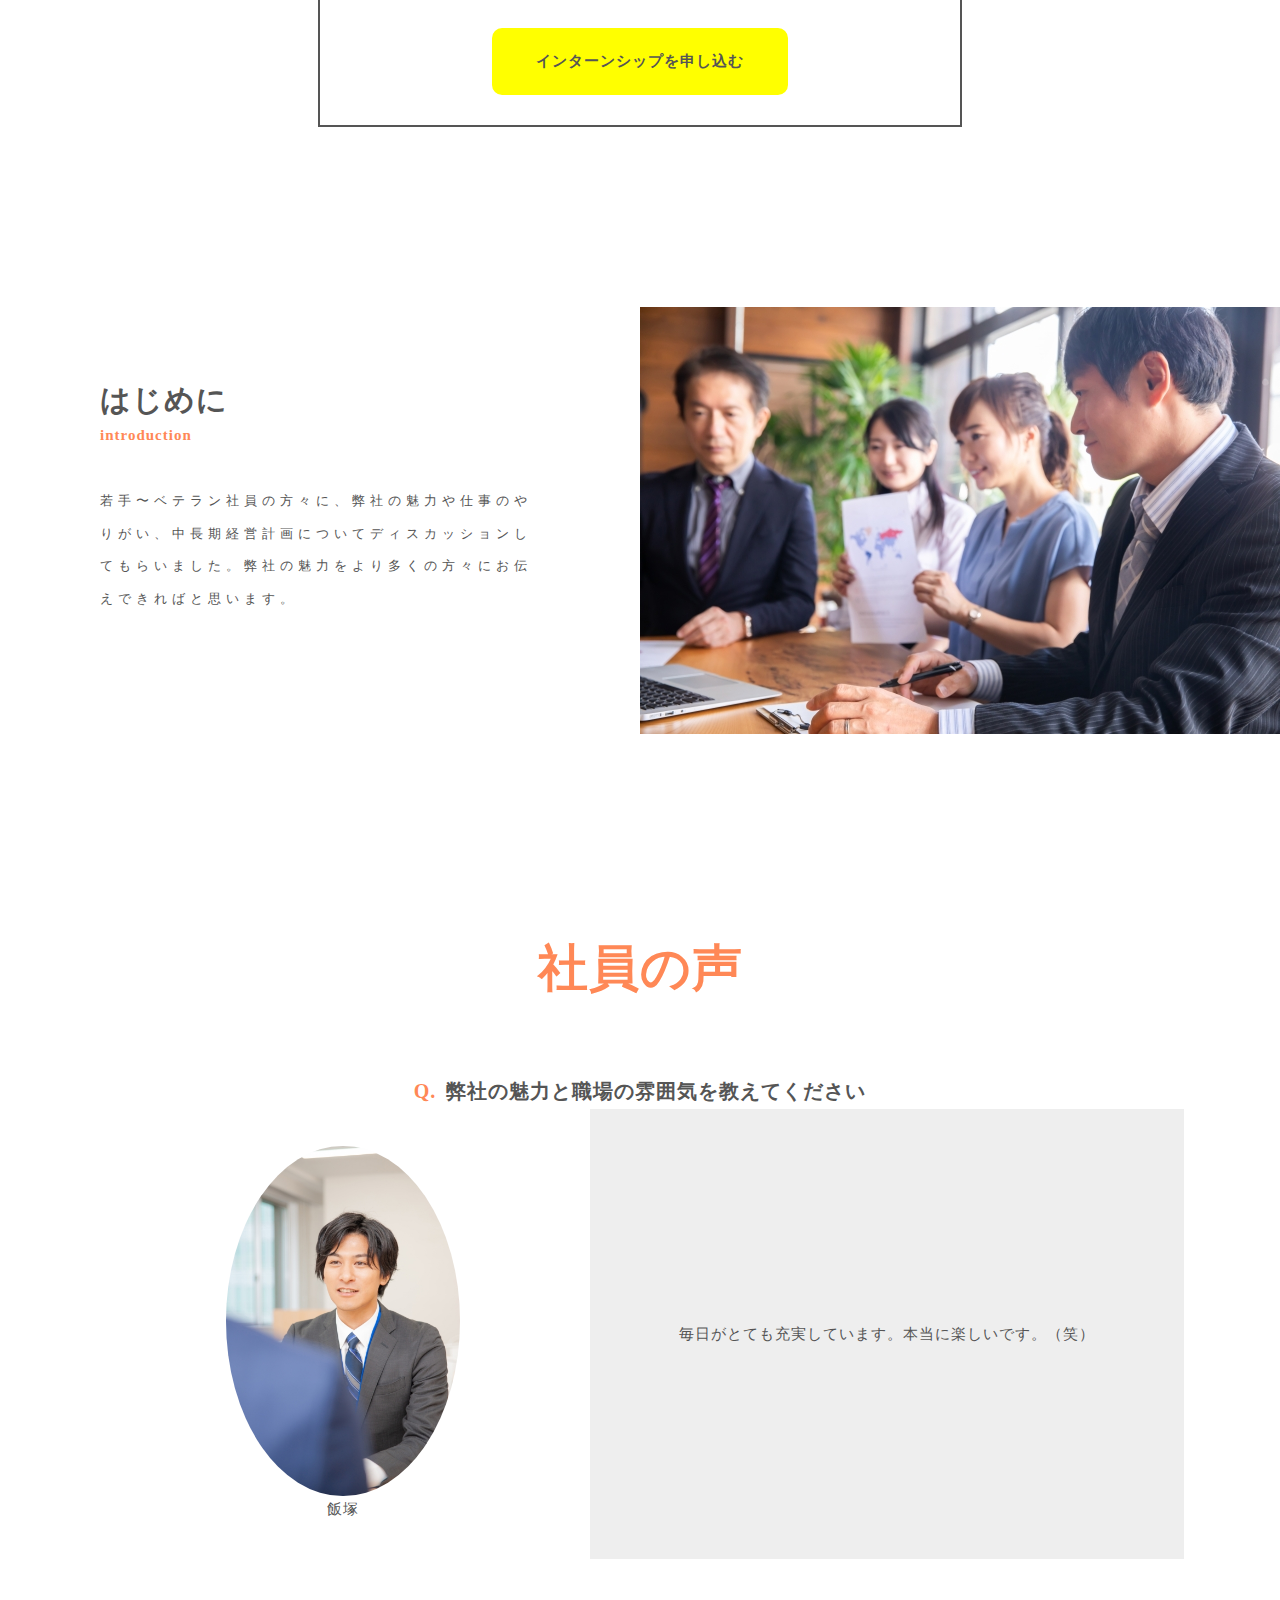
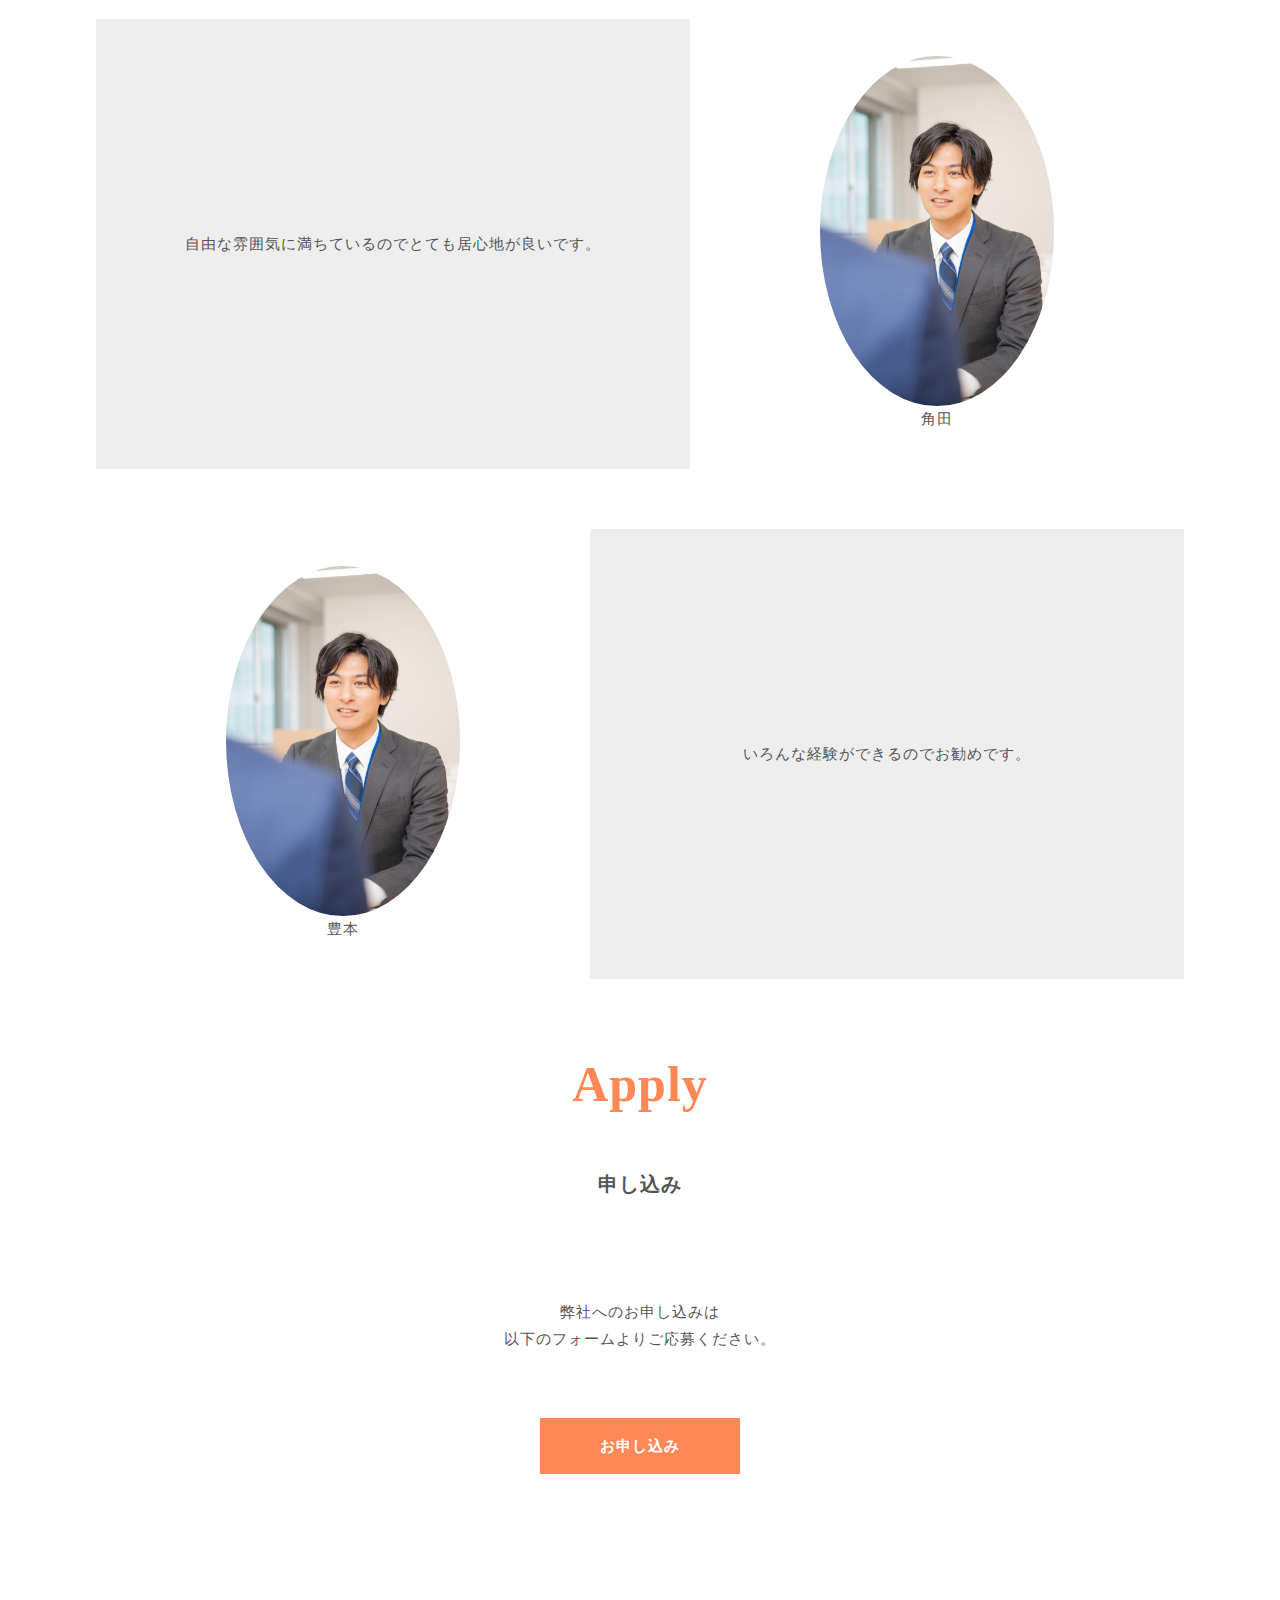
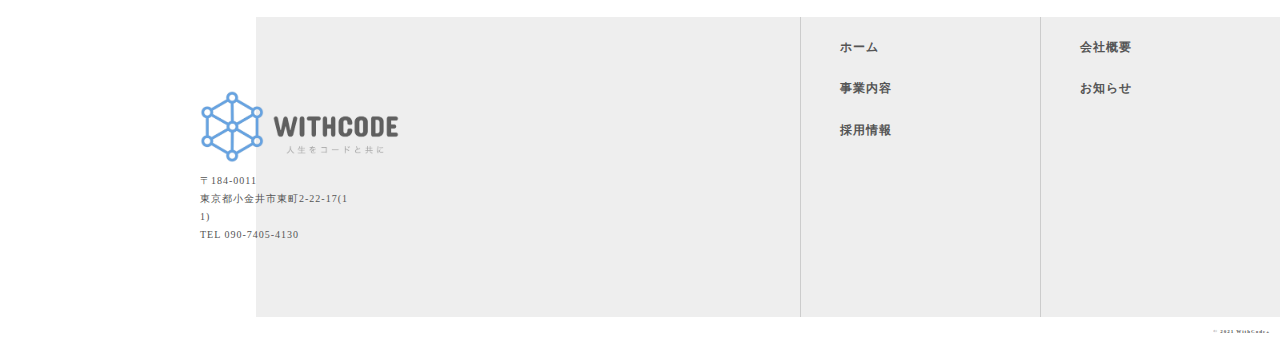
<file: html/recruit.html>
<!DOCTYPE html>
<html>
  <head>
  <meta charset="UTF-8">
  <title>プログラミング教材「WithCode+」</title>
  <meta name="description" content="「人生をコードと共に」というビジョンを達成するべく、皆さんのプログラミング学習をサポートします。">
  <meta name="keywords" content="IT,プログラミング,コミュニティ">
  <meta name="viewport"  content="width=device-width, initial-scale=1.0">
  <meta property="og:title" content="プログラミング教材「WithCode+」">
  <meta property="og:type" content="article">
  <meta property="og:url" content="https://withcode-plus.tech">
  <meta property="og:image" content="img/logo.png">
  <meta property="og:description" content="「人生をコードと共に」というビジョンを達成するべく、皆さんのプログラミング学習をサポートします。">
  <meta property="og:site_name" content="プログラミング教材">
  <link rel="icon" href="../favicon.ico">
  <link rel="apple-touch-icon" size="180×180" href="../img/logo.png">
  <link rel="stylesheet" type="text/css" href="../css/reset.css">
  <link rel="stylesheet" type="text/css" href="../css/common1.css">
  <link rel="stylesheet" type="text/css" href="../css/common2.css">
  <link rel="stylesheet" type="text/css" href="../css/recruit.css">
  </head>
  <body>
    <header>
      <div class="header_all">
        <div class="header_inner">
          <div class="header_left header_recruit">
            <div class="header_logo">
              <img src="../img/logo.png">
            </div>
            <div class="header_txt">
              <h1>RECRUIT</h1>
              <p>採用情報</p>
            </div>
          </div>
          <div class="header_right">
            <ul class="header_list">
              <li><a href="../index.html">ホーム</a></li>
              <li><a href="business.html">事業内容</a></li>
              <li><a href="recruit.html" class="color">採用情報</a></li>
              <li><a href="company.html">会社概要</a></li>
              <li><a href="news.html">お知らせ</a></li>
            </ul>
          </div>
        </div>
      </div>
    </header>

    <main>
      <section class="recruit">
        <div class="recruit_top">
          <ul class="recruit_top_list">
            <li class="batako01"><a href="#recruit_intern">インターン</a></li>
            <li class="batako02"><a href="#recruit_first">はじめに</a></li>
            <li class="batako03"><a href="#recruit_voice">社員の声</a></li>
          </ul>
        </div>
      </section>

      <section class="intern" id="recruit_intern">
        <h1><span>I</span>ntership<br><small>就業体験</small></h1>
        <div class="recruit_intern">
          <h2>インターンシップ申し込みのご案内</h2>
          <p>以下の順序に沿ってお申し込みください。</p>
          <ul>
          <li>1.お問い合わせからインターンシップへの参加を希望する旨をお伝えください。</li>
          <li>2.事前面談のご案内を送信しますので、内容をご確認ください。</li>
          <li>3.事前面談のご案内メールに添付したファイルをダウンロードし、ご都合の良い日時を記入し、メールでお送りください。</li>
          <li>4.事前面談の日程が決まり次第、再び連絡します。その後は、社員の指示に従ってください。</li>
          </ul>
          <a href="#" class="btn">インターンシップを申し込む</a>
        </div>
        <div class="intern_intro" id="recruit_first">
          <div class="intro_txt">
            <h2>はじめに<br><small>introduction</small></h2>
            <p class="intro_descript">
              若手〜ベテラン社員の方々に、弊社の魅力や仕事のやりがい、中長期経営計画についてディスカッションしてもらいました。弊社の魅力をより多くの方々にお伝えできればと思います。
            </p>
          </div>
          <div class="intro_img">
            <img src="../img/intern.png" alt="インターン画像">
          </div>
        </div>

        <div class="discussion_talk">
          <h2>社員の声</h2>
          <div class="discussion_inner">
            <h3><span>Q.</span>弊社の魅力と職場の雰囲気を教えてください</h3> 
            <div class="discussion_content">
              <div class="discussion_image">
                <img src="../img/member.png">
                <p>飯塚</p>
              </div>
              <div class="discussion_txt">
                <p>
                  毎日がとても充実しています。本当に楽しいです。（笑）
                </p>
              </div>
            </div>
            <div class="discussion_content reverse">
              <div class="discussion_image">
                <img src="../img/member.png">
                <p>角田</p>
              </div>
              <div class="discussion_txt">
                <p>
                  自由な雰囲気に満ちているのでとても居心地が良いです。
                </p>
              </div>
            </div>
            <div class="discussion_content">
              <div class="discussion_image">
                <img src="../img/member.png">
                <p>豊本</p>
              </div>
              <div class="discussion_txt">
                <p>
                  いろんな経験ができるのでお勧めです。
                </p>
              </div>
            </div>
          </div>
        </div>
      </section>

      <section class="contact">
        <div class="contact_inner">
          <h3>Apply<br><small>申し込み</small></h3>
          <p>
            弊社へのお申し込みは<br>以下のフォームよりご応募ください。
          </p>
           <p class="btn"><a href="#">お申し込み</a></p>
        </div>
      </section>

      <footer>
        <div class="footer_inner">
          <img src="../img/logo.png" alt="ロゴ画像">
          <p>
            〒184-0011<br>
            東京都小金井市東町2-22-17(11)<br>
            TEL  090-7405-4130
          </p>
        </div>
        <div class="footer_bg">
          <div class="footer_list">
            <ul>
              <li><a href="company.html">会社概要</a></li>
              <li><a href="news.html">お知らせ</a></li>
            </ul>
            <ul>
              <li><a href="../index.html">ホーム</a></li>
              <li><a href="business.html">事業内容</a></li>
              <li><a href="recruit.html">採用情報</a></li>
            </ul>
          </div>
        </div>
      </footer>
      <p class="copyright">© 2021 WithCode+</p>
    </main>
  </body>
  </html>
</file>
<file: css/common1.css>
body{
  font-size:  15px;
  line-height: 1.8;
  letter-spacing: 1px;
  word-break: break-all;
  color: #555;
}

a{
  text-decoration: none;
  color: #555;
}

li{
  list-style: none;
}

.color{
  color: #ff8856;
}
</file>
<file: css/index.css>
@charset "UTF-8";

body{
  font-size: 15px;
  line-height: 1.8;
  letter-spacing: 1px;
  word-break: break-all;
  color: #555;
}

a{
  text-decoration: none;
  color: #555;
}

li{
  list-style: none;
}

.header_inner{
  position: relative;
  display: flex;
}

.header_left{
  height: 600px;
  background-image: url(../img/top.png);
  background-size: cover;
  width: 65%;
}

.header_logo img{
  width: 150px;
}

.header_txt{
  position: absolute;
  top: 60%;
  left: 30%;
}

.header_txt h1{
  font-size: 60px;
  font-weight:bold;
  color: #ff8856;
}

.header_txt p{
  font-size: 30px;
  font-weight: bold;
  color: aqua;
  text-align: center;
}

.header_right{
  width: 35%;
  text-align: center;
}

.header_list{
  padding-top: 200px;
}

.header_list li{
  margin-bottom: 25px;
}

.header_list li a{
  font-weight: bold;
}

.section {
  margin: 150px 0;
}

.news{
  display: grid;
  position: relative;
  width: 70%;
  margin: 0 auto;
  padding: 50px 0 30px;
}

.news h3{
  text-align: center;
  font-size: 40px;
  color: #ff8856;
  font-weight: bold;
  line-height: 1;
}

.news h3 small{
  font-size: 20px;
  color: #555;
}

.news .news_list{
  margin: 0 50px;
  text-align: left;
  padding: 30px;
}

.news .news_list li{
  font-size: 18px;
  line-height: 2;
  color: #333;
}

.news .more {
  background: #888;
  text-align: center;
  width: 20%;
  margin: 20px auto;
  border-radius: 5px;
  padding: 10px;
}

.news .more a{
  color: #fff;
  font-weight: bold;
}


.feature_inner{
  position: relative;
  width: 90%;
  margin: 0 auto;
}

.feature_txt{
  width: 75%;
  border-top: 4px solid #ff8856;
  padding: 60px 30px 40px 30px;
  background-color: #eee;
  height: 450px;
}

.feature_txt h2{
  font-size: 40px;
  font-weight: bold;
  line-height: 1;
  color: #ff8856;
  margin-bottom: 30px;
}

.feature_txt small{
  font-size: 20px;
}

.feature_img{
  position: absolute;
  top:60%;
  right: 10%;
}

.service{
  margin-top: 300px;
  background-color: #eee;
  padding: 50px 50px;
}

.service h3{
  text-align: center;
  font-size: 50px;
  color: #ff8856;
  line-height: 1;
}

.service h3 small{
  font-size: 20px;
  color: #555;
}

.service_list{
  display: flex;
  margin-top: 40px;
}

.service_item{
  width: 32%;
  background-color: #eee;
  margin: 0 auto;
  box-shadow: 1px 3px 6px #222;
}

.service_item img{
  width: 100%;
}

.service_item p{
  padding: 30px;
  font-weight: bold;
}

.recruit h2{
   font-size: 50px;
   color: #ff8856;
   font-weight: bold;
   line-height: 1;
   text-align: center;
}

.recruit h2 small{
  font-size: 30px;
  font-weight: bold;
  color: #222;
}

.recruit_inner{
  width: 90%;
  margin: 0 auto;
  display: flex;
}

.recruit_txt{
  width: 45%;
  margin-top: 80px;
}

.recruit_txt h3{
  font-size: 20px;
  margin-bottom: 20px;
}

.recruit_txt .btn{
  background-color: darkorange;
  padding: 15px;
  color: #fff;
  text-align: center;
  width: 20%;
  margin: 20px auto;
}

.recruit_image{
  width: 55%;
  text-align: center;
  margin-top: 250px;
}

.recruit_image img{
  height: 400px;
  width: 75%;
}

.recruit_bg{
  background-color: #eee;
  height: 300px;
  position: relative;
  bottom: 520px;
  z-index: -1;
}

  .contact{
    position: relative;
    width: 100%;
    margin-top: -150px;
  }
  
  .contact h3{
    font-size: 50px;
    color:#ff8856;
    text-align: center;
  }
  
  .contact h3 small{
    font-size: 20px;
    color: #555;
  }
  
  .contact p{
    width: 40%;
    margin: 0 auto;
    text-align: center;
    padding-top: 80px;
  }
  
  .contact .btn a{
    text-align: center;
    position: relative;
    background: #ff8856;
    padding: 20px 60px;
    color: #fff;
    font-weight: bold;
  }
  

  footer{
    display: inline-block;
    position: relative;
    width: 100%;
  }

  .footer_inner{
    display: inline-block;
    position: relative;
    margin-left: 200px;
    z-index: 1;
    top: 230px;
  }

  .footer_inner img{
    width: 200px;
  }

.footer_inner p{
  width: 150px;
  font-size: 10px;
}

.footer_bg{
  width: 80%;
  float: right;
  height: 300px;
  background-color: #eee;
  position: relative;
  z-index: 0;
}

.footer_list ul{
  float: right;
  z-index: 1;
}

.footer_list ul::after{
  content: "";
  position: absolute;
  height: 300px;
  border-left: 1px solid #ccc;
  color: #555;
  top: 0;
}

.footer_list ul li{
  width: 200px;
  padding: 20px 0 0 40px;
  font-weight: bold;
  font-size: 12px;
}

.copyright{
  float: right;
  font-size: 5px;
  font-weight: bold;
  padding: 10px;
}
</file>
<file: css/common2.css>
@charset "UTF-8";

.contact{
  position: relative;
  width: 100%;
}

.contact h3{
  font-size: 50px;
  color:#ff8856;
  text-align: center;
}

.contact h3 small{
  font-size: 20px;
  color: #555;
}

.contact p{
  width: 40%;
  margin: 0 auto;
  text-align: center;
  padding-top: 80px;
}

.contact .btn a{
  text-align: center;
  position: relative;
  background: #ff8856;
  padding: 20px 60px;
  color: #fff;
  font-weight: bold;
}

.header_all{
  width: 100%;
  position: relative;
}

.header_inner{
  display: flex;
}

.header_left{
  width: 65%;
  height: 600px;
  background-image: url(../img/business.png);
  background-size: cover;
}

.header_logo img{
  width: 150px;
}

.header_txt{
  position: absolute;
  top: 18%;
  padding: 40px;
}

.header_txt h1{
  font-size: 50px;
  font-weight: bold;
  color: #ff8856;
}

.header_txt p{
  text-align: center;
  font-size: 30px;
  color:black;
  font-weight: bold;
}

.header_right{
  width: 35%;
  text-align: center;
}

.header_list{
  padding-top: 200px;
}

.header_list li{
  margin-bottom: 25px;
}

.header_list li a{
  font-size: 20px;
  font-weight: bold;
}


.section{
  margin: 100px 0;
}

footer{
  display: inline-block;
  position: relative;
  width: 100%;
}

.footer_inner{
  display: inline-block;
  position: relative;
  margin-left: 200px;
  z-index: 1;
  top: 230px;
}

.footer_inner img{
  width: 200px;
}

.footer_inner p{
width: 150px;
font-size: 10px;
}

.footer_bg{
width: 80%;
float: right;
height: 300px;
background-color: #eee;
position: relative;
z-index: 0;
}

.footer_list ul{
float: right;
z-index: 1;
}

.footer_list ul::after{
content: "";
position: absolute;
height: 300px;
border-left: 1px solid #ccc;
color: #555;
top: 0;
}

.footer_list ul li{
width: 200px;
padding: 20px 0 0 40px;
font-weight: bold;
font-size: 12px;
}

.copyright{
float: right;
font-size: 5px;
font-weight: bold;
padding: 10px;
}
</file>
<file: css/business.css>
@charset "UTF-8";

.business_top_list{
  display: flex;
  justify-content: center;
}

.business_top_list li{
  margin:0 25px 80px 25px;
}

.business_top_list li a{
  font-weight: bold;
}

.business_top_list li span{
  display: block;
  text-align: center;
  color: #ff8856;
}

.business_list{
  width: 60%;
  margin: 0 auto;
}

.business_item{
  margin: 60px 0;
  border: solid 2px #111;
  padding: 50px;
}

.business_item h2{
  font-size: 25px;
  font-weight: bold;
  position: relative;
  bottom: 70px;
  background-color: #fff;
  margin: 0 auto;
  width: 55%;
  text-align: center;
}

.business_item h3{
  font-size: 20px;
  margin-top: -30px;
  color: #ff8856;
}

.business_item p{
  line-height: 2.5;
  font-weight: bold;
}

.letter{
  width: 90%;
  margin: 180px auto 0;
}

.letter_inner{
  display: flex;
}

.letter_left{
  width: 50%;
  margin-right: 4%;
}

.letter_left h2{
  font-size: 45px;
  font-weight: bold;
}

.letter_left h3{
  font-size: 30px;
  font-weight: bold;
  color: #ff8856;
  margin-bottom: 30px;
}

.letter_left p{
  font-weight: bold;
  line-height: 2.5;
}

.letter_right{
  width: 46%;
  position: relative;
  top:-60px;
}

.letter_right img{
  width: 100%;
}

.letter_bg{
  width: 80%;
  background-color: #eee;
  height: 450px;
  position: relative;
  bottom: 450px;
  z-index: -1;
}

.contact{
  margin-top: -350px;
}
</file>
<file: css/company.css>
.header_company{
  background-image: url(../img/company.png);
  background-size: cover;
}

.company{
  width: 100%;
  display: inline-block;
}

.company_inner{
  margin-top: 150px;
}

.company_list{
  width: 80%;
  margin: 0 auto 150px;
}

.company_list li{
  display: flex;
  margin-bottom: 30px;
}

.company_list li span{
  width: 20%;
  margin-right: 3%;
  padding: 0 0 30px 20px;
  border-bottom: 1px solid #444;
  font-size: 18px;
}

.company_list li p{
  width: 80%;
  padding: 0 0 30px 20px;
  border-bottom: 1px solid #ccc;
}

.company_list li p a{
  color: #ff8856;
}
</file>
<file: css/news.css>
.header_news{
  background-image: url(../img/news.png);
  background-size: cover;
}

.news{
  width: 100%;
  margin-top: 150px;
  display: inline-block;
}

.news_inner{
  display: flex;
  max-width: 1000px;
  margin: 0 auto 150px;
}

.news_main{
  width: 70%;
  margin-right: 15%;
}

.news_list li{
  display: flex;
  margin-bottom: 30px;
  padding-bottom: 30px;
  border-bottom: 1px solid #ddd;
}

.news_date{
  width: 150px;
  margin-right: 60px;
}

.news_category{
  font-weight: bold;
  padding: 2px 5px;
  border: 1px solid #ff8856;
  font-size: 12px;
  color: #ff8856;
}

.news_ttl{
  margin-left: 60px;
}

.news_side{
  width: 25%;
}

.news_side_link{
  margin-bottom: 100px;
}

.news_side_link p{
  margin-bottom: 30px;
  font-size: 20px;
  font-weight: bold;
}

.news_side_list li{
  position: relative;
  margin-bottom: 15px;
  padding-left: 18px;
  line-height: 1.7;
}

.news_side_list li::before{
  content: "";
  position: absolute;
  top: 8px;
  left: 0;
  border-style: solid;
  border-width: 3px;
}
</file>
<file: css/recruit.css>
.header_recruit{
  background-image: url(../img/recruit.png);
  background-size: cover;
}

.recruit_top_list{
  margin: 100px 0;
  display: flex;
  width: 100%;
}

.batako01{
  width: 33.3%;
  height: 300px;
  background-image: url(../img/member.png);
  background-size: cover;
  background-position: center;
  display: inline-flex;
  align-items: flex-end;
}

.batako02{
  width: 33.3%;
  height: 300px;
  background-image: url(../img/intern.png);
  background-size: cover;
  background-position: center;
  display: inline-flex;
  align-items: flex-end;
}

.batako03{
  width: 33.3%;
  height: 300px;
  background-image: url(../img/top.png);
  background-size: cover;
  background-position: center;
  display: inline-flex;
  align-items: flex-end;
}

.recruit_top_list li a{
  font-size: 36px;
  color: #ff8856;
  padding: 30px;
  font-weight: bold;
}

.intern h1{
  font-size: 50px;
  text-align: center;
  line-height: 1;
}

.intern h1 span{
  color: #ff8856;
}

.intern h1 small{
  font-size: 30px;
}

.recruit_intern{
  width: 50%;
  margin: 50px auto;
  border: solid 2px #555;
}

.recruit_intern h2{
  font-size: 25px;
  text-align: center;
  background-color: #fff;
  position: relative;
  bottom:30px;
  width: 70%;
  margin: 0 auto;
}

.recruit_intern p{
  font-weight: bold;
  padding: 15px 0 0 30px;
}

.recruit_intern ul{
  padding: 50px;
}

.recruit_intern ul li{
  font-weight: bold;
  line-height: 1.8;
}

.recruit_intern .btn{
  background-color: yellow;
  text-align: center;
  width: 40%;
  margin: 0 auto;
  padding: 20px;
  margin-bottom: 30px;
  border-radius: 10px;
  display: block;
  font-weight: bold;
}

.recruit_intern .btn:hover{
  opacity: 0.6;
}

.intern_intro{
  display: flex;
  align-items: center;
  margin: 180px 0;
}

.intro_txt{
  width: 45%;
  padding: 0 100px 50px 100px;
}

.intro_txt h2{
  font-size: 30px;
  line-height: 1;
  color: #555;
  margin-bottom:  40px;
}

.intro_txt h2 small{
  font-size: 15px;
  color: #ff8856;
}

.intro_descript{
  font-size: 13px;
  letter-spacing: 5px;
  line-height: 2.5;
  color: #555;
}

.discussion_talk h2{
  font-size: 50px;
  color: #ff8856;
  text-align: center;
}

.discussion_inner{
  width: 85%;
  margin: 60px auto;
}

.discussion_inner h3{
  font-size: 20px;
  text-align: center;
}

.discussion_inner h3 span{
  color: #ff8856;
  margin-right: 10px;
}

.discussion_content{
  display: flex;
  align-items: center;
  margin-bottom: 60px;
}

.discussion_image{
  width: 50%;
}

.discussion_image img{
  height: 350px;
  margin: 0 auto;
  display: block;
  border-radius: 50%;
}

.discussion_image p{
  text-align: center;
}

.discussion_txt{
  width: 50%;
  background-color: #eee;
  padding: 50px;
  height: 350px;
  display: flex;
  align-items: center;
  justify-content: center;
}

.reverse{
  flex-direction: row-reverse;
}
</file>
